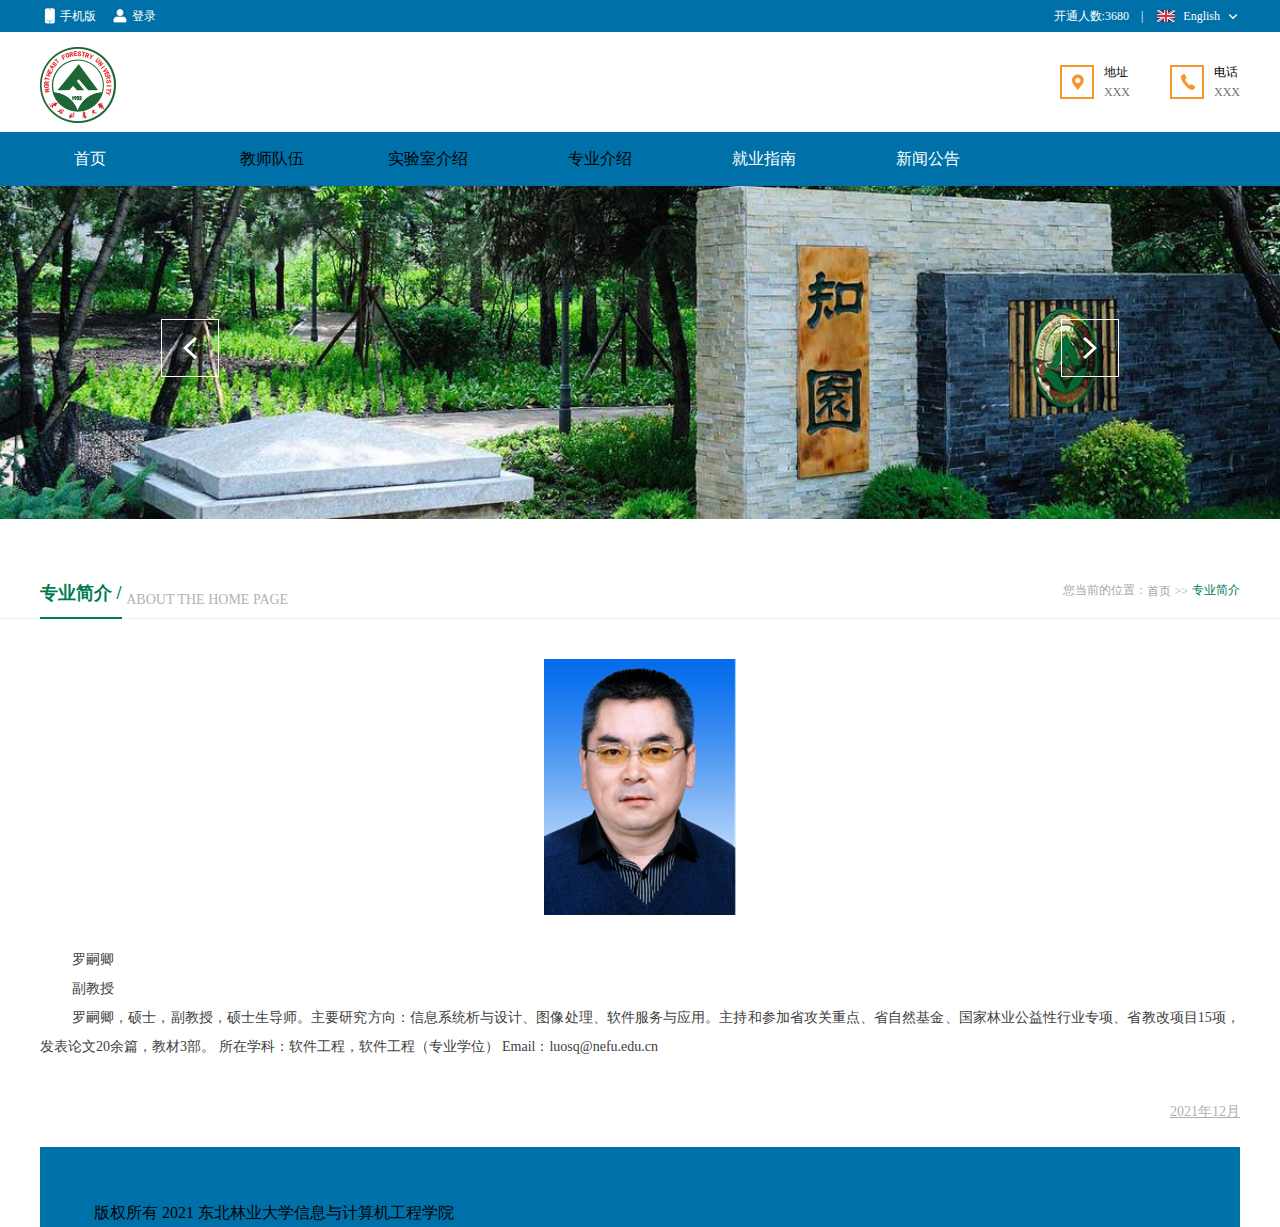
<file: web/t1.html>
<!DOCTYPE html>

<html>
<head>
<meta charset="UTF-8">
<title>教师简介</title>
  <link rel="stylesheet" type="text/css" href="css/public.css"/>
  <link rel="stylesheet" type="text/css" href="css/style.css"/>
  <script type="text/javascript" src="js/jquery1.11.3.min.js"></script>
  <script type="text/javascript" src="js/index.js"></script>
  <link rel="stylesheet" type="text/css" href="css/public1.css" />
  <link rel="stylesheet" type="text/css" href="css/style1.css" />
  <script type="text/javascript" src="js/public.js"></script>
<style type="text/css">
body {
	background: transparent !important;
}
</style>

<script src="js/public.js"></script>
</head>

<body>
<!--top-->
		<div class="box" id="top">
			<div class="w1200 clearfloat">
				<div class="topLeft clearfloat">
					<a href=""><span class="topIcon1"></span>手机版</a>
					<a href="login.jsp"><span class="topIcon2"></span>登录</a>
				</div>
				<div class="topRight clearfloat">
					<div class="topRightLaug"><a href=""><span class="topIcon3"></span>English</a><i></i></div>
					<div class="topRightPeople">开通人数:3680<em>|</em></div>
				</div>
			</div>
		</div>
		<!--/top-->

		<!--logo-->
		<div class="box bgFFF" id="logoBox">
			<div class="w1200 clearfloat">
				<div class="logoLeft">
					<a href=""><img src="img/logo.png"/></a>

				</div>
				<div class="logoRight clearfloat">
					<div class="logoRightWrap">
						<span class="logoIcon1"></span>
						<div class="logoRightInner">
							<h3>电话</h3>
							<p>XXX</p>
						</div>
					</div>
					<div class="logoRightWrap">
						<span class="logoIcon2"></span>
						<div class="logoRightInner">
							<h3>地址</h3>
							<p>XXX</p>
						</div>
					</div>
				</div>
			</div>
		</div>
		<!--/logo-->

		<!--nav顶部-->
		<div class="nav_box" style="background-color: #0071a8">
			<div class="nav">
				<ul class="clearfloat">
					<li class="active"><a href="index.html">首页</a></li>
					<li class="nav_more"> 教师队伍
						<div class="nav_down">
							<p><a href="teach.html">教授</a></p>
							<p><a href="teach.html">副教授</a></p>
							<p><a href="teach.html">讲师</a></p>
						</div>
					</li>
					<li class="nav_more"> 实验室介绍
						<div class="nav_down">
							<p><a href="tjiqi.html">机器人实验室</a></p>
							<p><a href="tai.html">人工智能与过程控制实验室</a></p>
							<p><a href="t925.html">923 创新实验室</a></p>
						</div>
					</li>


					<li class="nav_more"> 专业介绍
						<div class="nav_down">
							<p><a href="zhuanye1.html">专业简介</a></p>
							<p><a href="zhuanye2.html">方向简介</a></p>
						</div>
					</li>
					<li class="nav_more"><a href="work.html">就业指南</a></li>
					<li class="nav_more"><a href="ArticleServlet?type=query1">新闻公告</a></li>
				</ul>
			</div>
		</div>
		<!--/nav-->

		<!--banner轮播-->
		<div class="box" id="bannerBox">
			<div class="banner sliderBox1">
				<div class="bd">
					<ul>
						<li><a href=""><img src="img/ba.png"/></a></li>
						<li><a href=""><img src="img/banner1.jpg"/></a></li>
						<li><a href=""><img src="img/banner2.jpg"/></a></li>
						<li><a href=""><img src="img/banner3.gif"/></a></li>
					</ul>
				</div>
				<a class="btn prev" href="javascript:"></a>
				<a class="btn next" href="javascript:"></a>
			</div>
		</div>
		<!--/banner-->



<!--banner-->

<div class="coll_top">
  <div class="current clearfloat">
    <div class="curr_name"> <span>专业简介  / </span><em> ABOUT THE HOME PAGE</em> </div>
    <div class="locat"> <span>您当前的位置：</span><a href="">首页 &gt;&gt;</a><em>专业简介</em> </div>
  </div>
</div>
<div class="about_box">
  <div class="about_pic"> <img src="img/luo.png"/> </div>
  <div class="about_text">
    <h1>罗嗣卿</h1>
    <h3>副教授</h3>
    <p>罗嗣卿，硕士，副教授，硕士生导师。主要研究方向：信息系统析与设计、图像处理、软件服务与应用。主持和参加省攻关重点、省自然基金、国家林业公益性行业专项、省教改项目15项，发表论文20余篇，教材3部。

        所在学科：软件工程，软件工程（专业学位）

        Email：luosq@nefu.edu.cn</p>


   </div>
  <div class="about_time"> <span>2021年12月</span> </div>

 <!--footer-->
    <div class="box" id="footer">
        <div class="w1200 clearfloat">
            <div class="footerLeft">
                版权所有 2021 东北林业大学信息与计算机工程学院
            </div>

        </div>
    </div>

	<style>
.copyrights{text-indent:-9999px;height:0;line-height:0;font-size:0;overflow:hidden;}
</style>
<div class="copyrights" id="links20210126">

	<a href="https://icec.nefu.edu.cn/index.htm" title="东北林业大学">东北林业大学</a>
</div>
</body>
	<script type="text/javascript" src="js/jquery.SuperSlide.2.1.1.js"></script>
	<script type="text/javascript">
		//banner
		jQuery(".sliderBox1").slide({mainCell:".bd ul",autoPlay:true,effect:"leftLoop"});
		//热点主页
		jQuery(".sliderBox2").slide({mainCell:".bd ul",effect:"leftLoop",vis: 4,scroll:1});



	</script>
</html>
</file>
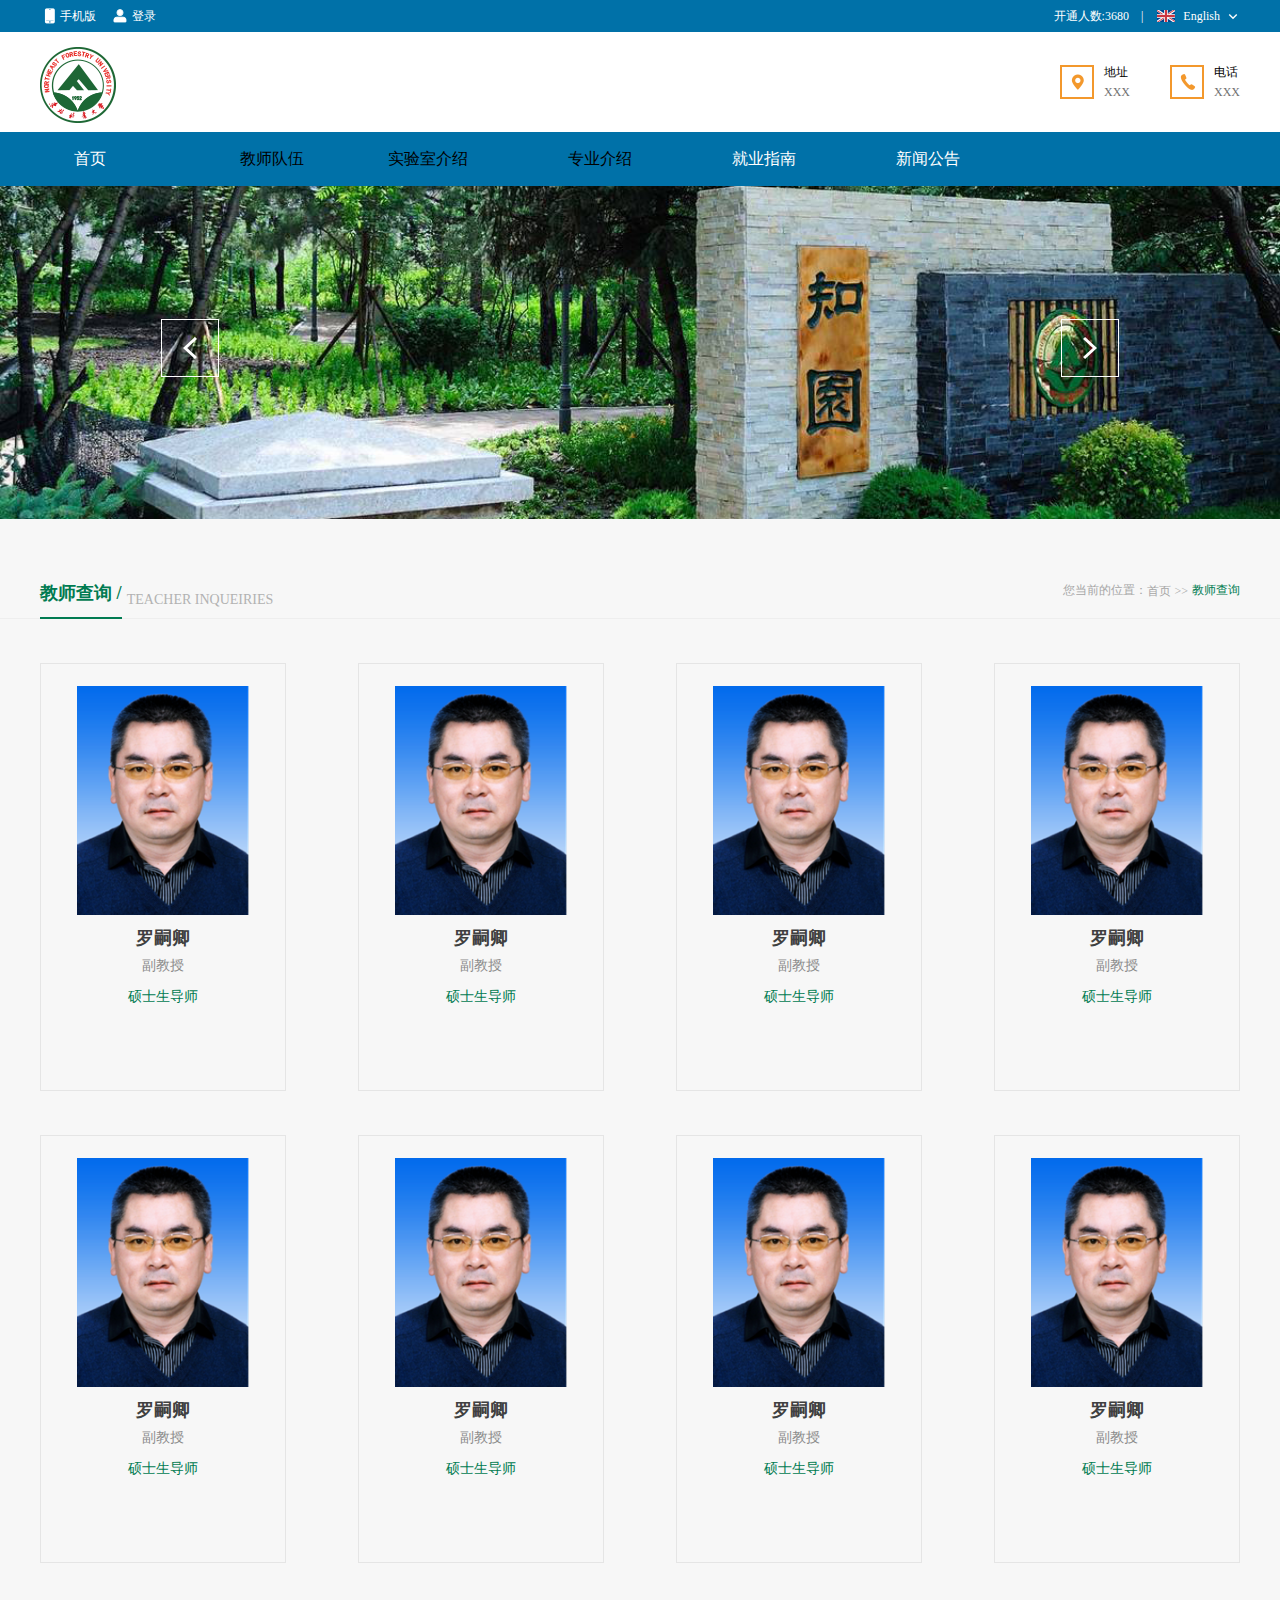
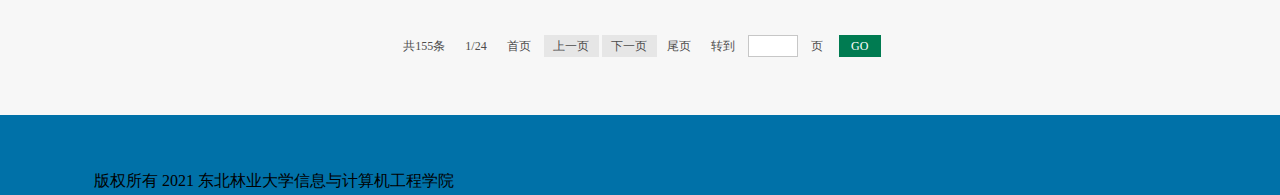
<file: web/teach.html>
<!DOCTYPE html>

<html>
<head>
<meta charset="UTF-8">
<title>教师查询</title>
	<link rel="stylesheet" type="text/css" href="css/public.css"/>
	<link rel="stylesheet" type="text/css" href="css/style.css"/>
	<script type="text/javascript" src="js/jquery1.11.3.min.js"></script>
	<script type="text/javascript" src="js/index.js"></script>
	<link rel="stylesheet" type="text/css" href="css/public1.css" />
	<link rel="stylesheet" type="text/css" href="css/style1.css" />
	<script type="text/javascript" src="js/public.js"></script>


</head>

<body>
<!--top-->
		<div class="box" id="top">
			<div class="w1200 clearfloat">
				<div class="topLeft clearfloat">
					<a href=""><span class="topIcon1"></span>手机版</a>
					<a href="login.jsp"><span class="topIcon2"></span>登录</a>
				</div>
				<div class="topRight clearfloat">
					<div class="topRightLaug"><a href=""><span class="topIcon3"></span>English</a><i></i></div>
					<div class="topRightPeople">开通人数:3680<em>|</em></div>
				</div>
			</div>
		</div>
		<!--/top-->

		<!--logo-->
		<div class="box bgFFF" id="logoBox">
			<div class="w1200 clearfloat">
				<div class="logoLeft">
					<a href=""><img src="img/logo.png"/></a>

				</div>
				<div class="logoRight clearfloat">
					<div class="logoRightWrap">
						<span class="logoIcon1"></span>
						<div class="logoRightInner">
							<h3>电话</h3>
							<p>XXX</p>
						</div>
					</div>
					<div class="logoRightWrap">
						<span class="logoIcon2"></span>
						<div class="logoRightInner">
							<h3>地址</h3>
							<p>XXX</p>
						</div>
					</div>
				</div>
			</div>
		</div>
		<!--/logo-->

		<!--nav顶部-->
		<div class="nav_box" style="background-color: #0071a8">
			<div class="nav">
				<ul class="clearfloat">
					<li class="active"><a href="index.html">首页</a></li>
					<li class="nav_more"> 教师队伍
						<div class="nav_down">
							<p><a href="teach.html">教授</a></p>
							<p><a href="teach.html">副教授</a></p>
							<p><a href="teach.html">讲师</a></p>
						</div>
					</li>
					<li class="nav_more"> 实验室介绍
						<div class="nav_down">
							<p><a href="tjiqi.html">机器人实验室</a></p>
							<p><a href="tai.html">人工智能与过程控制实验室</a></p>
							<p><a href="t925.html">923 创新实验室</a></p>
						</div>
					</li>


					<li class="nav_more"> 专业介绍
						<div class="nav_down">
							<p><a href="zhuanye1.html">专业简介</a></p>
							<p><a href="zhuanye2.html">方向简介</a></p>
						</div>
					</li>
					<li class="nav_more"><a href="work.html">就业指南</a></li>
					<li class="nav_more"><a href="ArticleServlet?type=query1">新闻公告</a></li>
				</ul>
			</div>
		</div>
		<!--/nav-->

<!--banner轮播-->
<div class="box" id="bannerBox">
	<div class="banner sliderBox1">
		<div class="bd">
			<ul>
				<li><a href=""><img src="img/ba.png"/></a></li>
				<li><a href=""><img src="img/banner1.jpg"/></a></li>
				<li><a href=""><img src="img/banner2.jpg"/></a></li>
				<li><a href=""><img src="img/banner3.gif"/></a></li>
			</ul>
		</div>
		<a class="btn prev" href="javascript:"></a>
		<a class="btn next" href="javascript:"></a>
	</div>
</div>
<!--/banner-->


<!--banner-->

<div class="coll_top">
  <div class="current clearfloat">
<div class="curr_name"> <span>教师查询  / </span><em> TEACHER INQUEIRIES</em> </div>
<div class="locat"> <span>您当前的位置：</span><a href="">首页 &gt;&gt;</a><em>教师查询</em> </div>
</div>
</div>

<div class="acade_list">
  <ul class="clearfloat">
<li>
      <div class="aca_pic"> <a href="t1.html"><img src="img/luo.png"/></a> </div>
       
      <div class="aca_name"> 罗嗣卿 </div>
      <div class="aca_job"> 副教授 </div>
      <div class="aca_work"> 硕士生导师 </div>
    </li>
      <li>
          <div class="aca_pic"> <a href="t1.html"><img src="img/luo.png"/></a> </div>
           
          <div class="aca_name"> 罗嗣卿 </div>
          <div class="aca_job"> 副教授 </div>
          <div class="aca_work"> 硕士生导师 </div>
      </li>
      <li>
          <div class="aca_pic"> <a href="t1.html"><img src="img/luo.png"/></a> </div>
           
          <div class="aca_name"> 罗嗣卿 </div>
          <div class="aca_job"> 副教授 </div>
          <div class="aca_work"> 硕士生导师 </div>
      </li>
      <li>
          <div class="aca_pic"> <a href="t1.html"><img src="img/luo.png"/></a> </div>
           
          <div class="aca_name"> 罗嗣卿 </div>
          <div class="aca_job"> 副教授 </div>
          <div class="aca_work"> 硕士生导师 </div>
      </li>
      <li>
          <div class="aca_pic"> <a href="t1.html"><img src="img/luo.png"/></a> </div>
           
          <div class="aca_name"> 罗嗣卿 </div>
          <div class="aca_job"> 副教授 </div>
          <div class="aca_work"> 硕士生导师 </div>
      </li>
      <li>
          <div class="aca_pic"> <a href="t1.html"><img src="img/luo.png"/></a> </div>
           
          <div class="aca_name"> 罗嗣卿 </div>
          <div class="aca_job"> 副教授 </div>
          <div class="aca_work"> 硕士生导师 </div>
      </li>
      <li>
          <div class="aca_pic"> <a href="t1.html"><img src="img/luo.png"/></a> </div>
           
          <div class="aca_name"> 罗嗣卿 </div>
          <div class="aca_job"> 副教授 </div>
          <div class="aca_work"> 硕士生导师 </div>
      </li>
      <li>
          <div class="aca_pic"> <a href="t1.html"><img src="img/luo.png"/></a> </div>
           
          <div class="aca_name"> 罗嗣卿 </div>
          <div class="aca_job"> 副教授 </div>
          <div class="aca_work"> 硕士生导师 </div>
      </li>

</ul>
</div>
<div class="page"> <span>共155条</span><span >1/24</span><a href="" class="home_page">首页</a><a href="" class="page_btn">上一页</a><a href="" class="page_btn">下一页</a><a href="" class="home_page">尾页</a><span>转到 </span>
  <input type="text" />
  <span>页</span><em>GO</em> </div>
<div class="box" id="footer">
    <div class="w1200 clearfloat">
        <div class="footerLeft">
            版权所有 2021 东北林业大学信息与计算机工程学院
        </div>

    </div>
</div>
</body>
<script type="text/javascript" src="js/jquery.SuperSlide.2.1.1.js"></script>
<script type="text/javascript">
	//banner
	jQuery(".sliderBox1").slide({mainCell:".bd ul",autoPlay:true,effect:"leftLoop"});
	//热点主页
	jQuery(".sliderBox2").slide({mainCell:".bd ul",effect:"leftLoop",vis: 4,scroll:1});



</script>
</html>
</file>
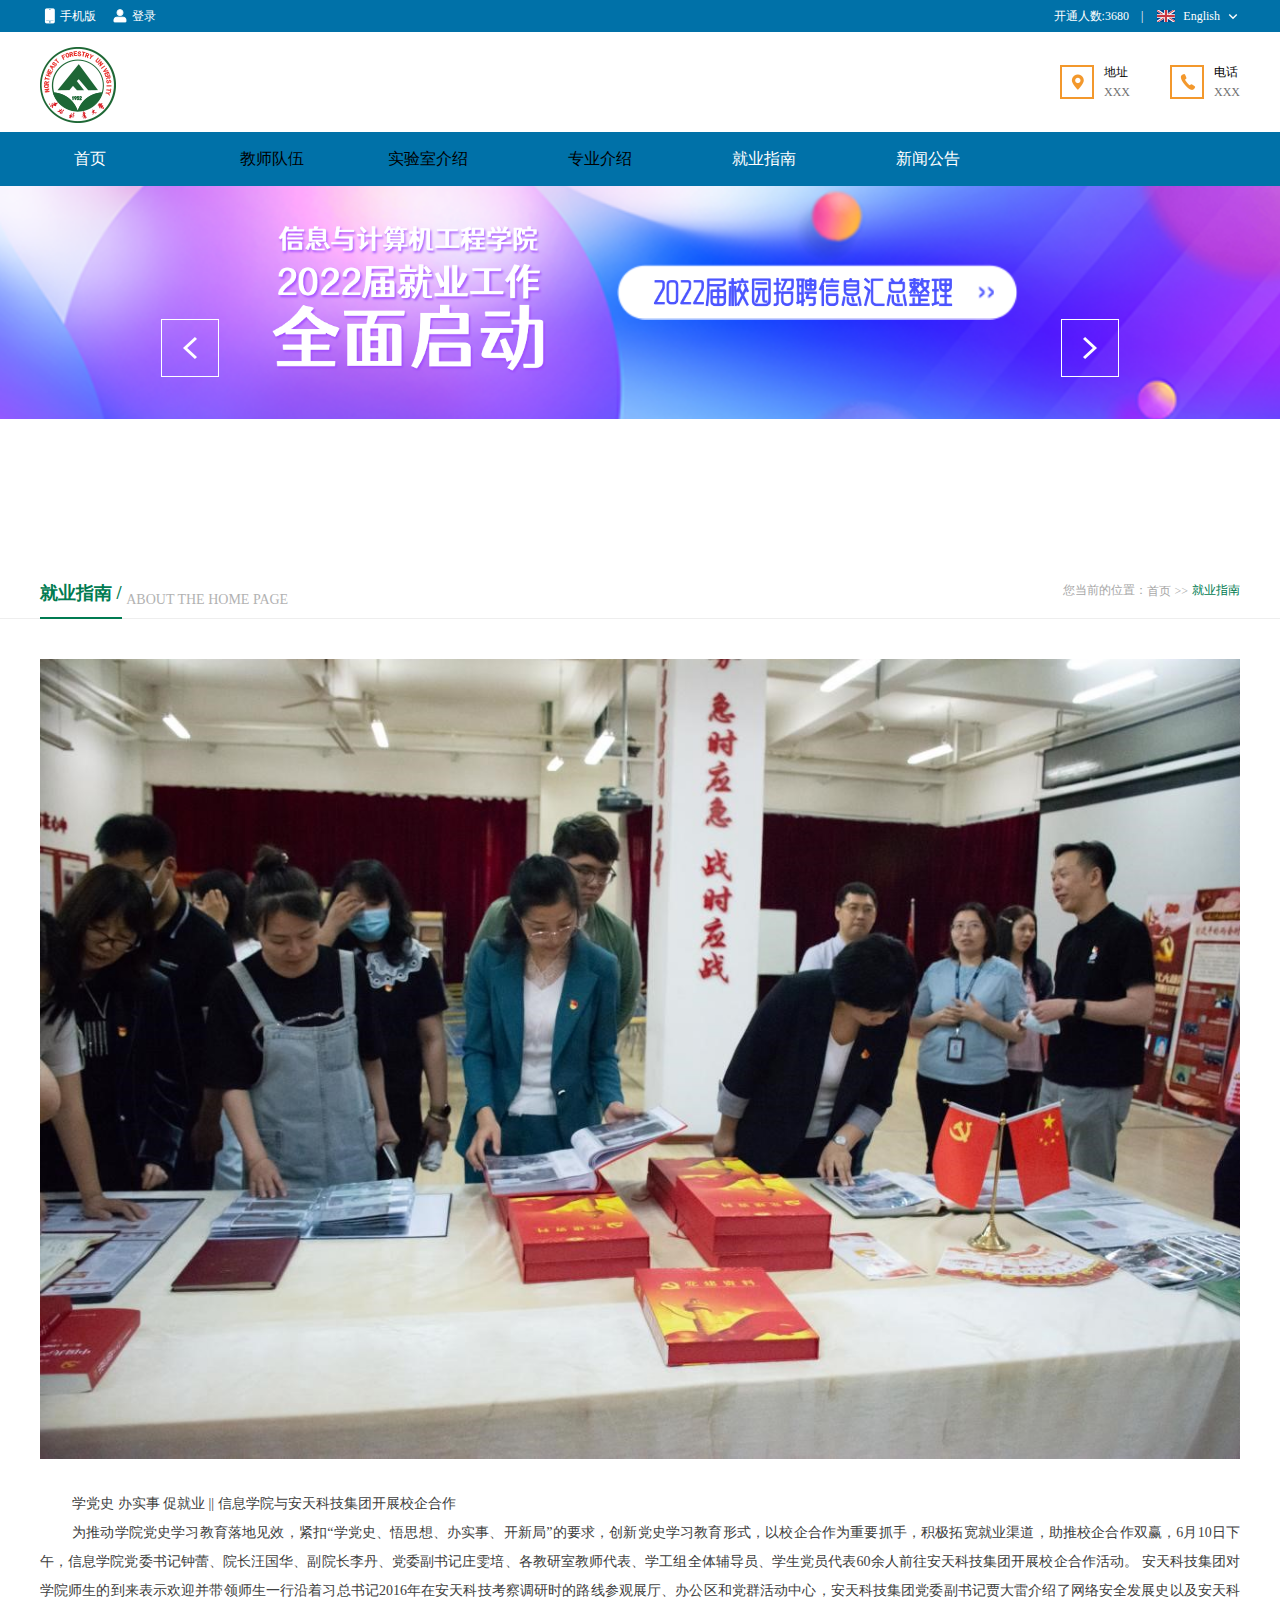
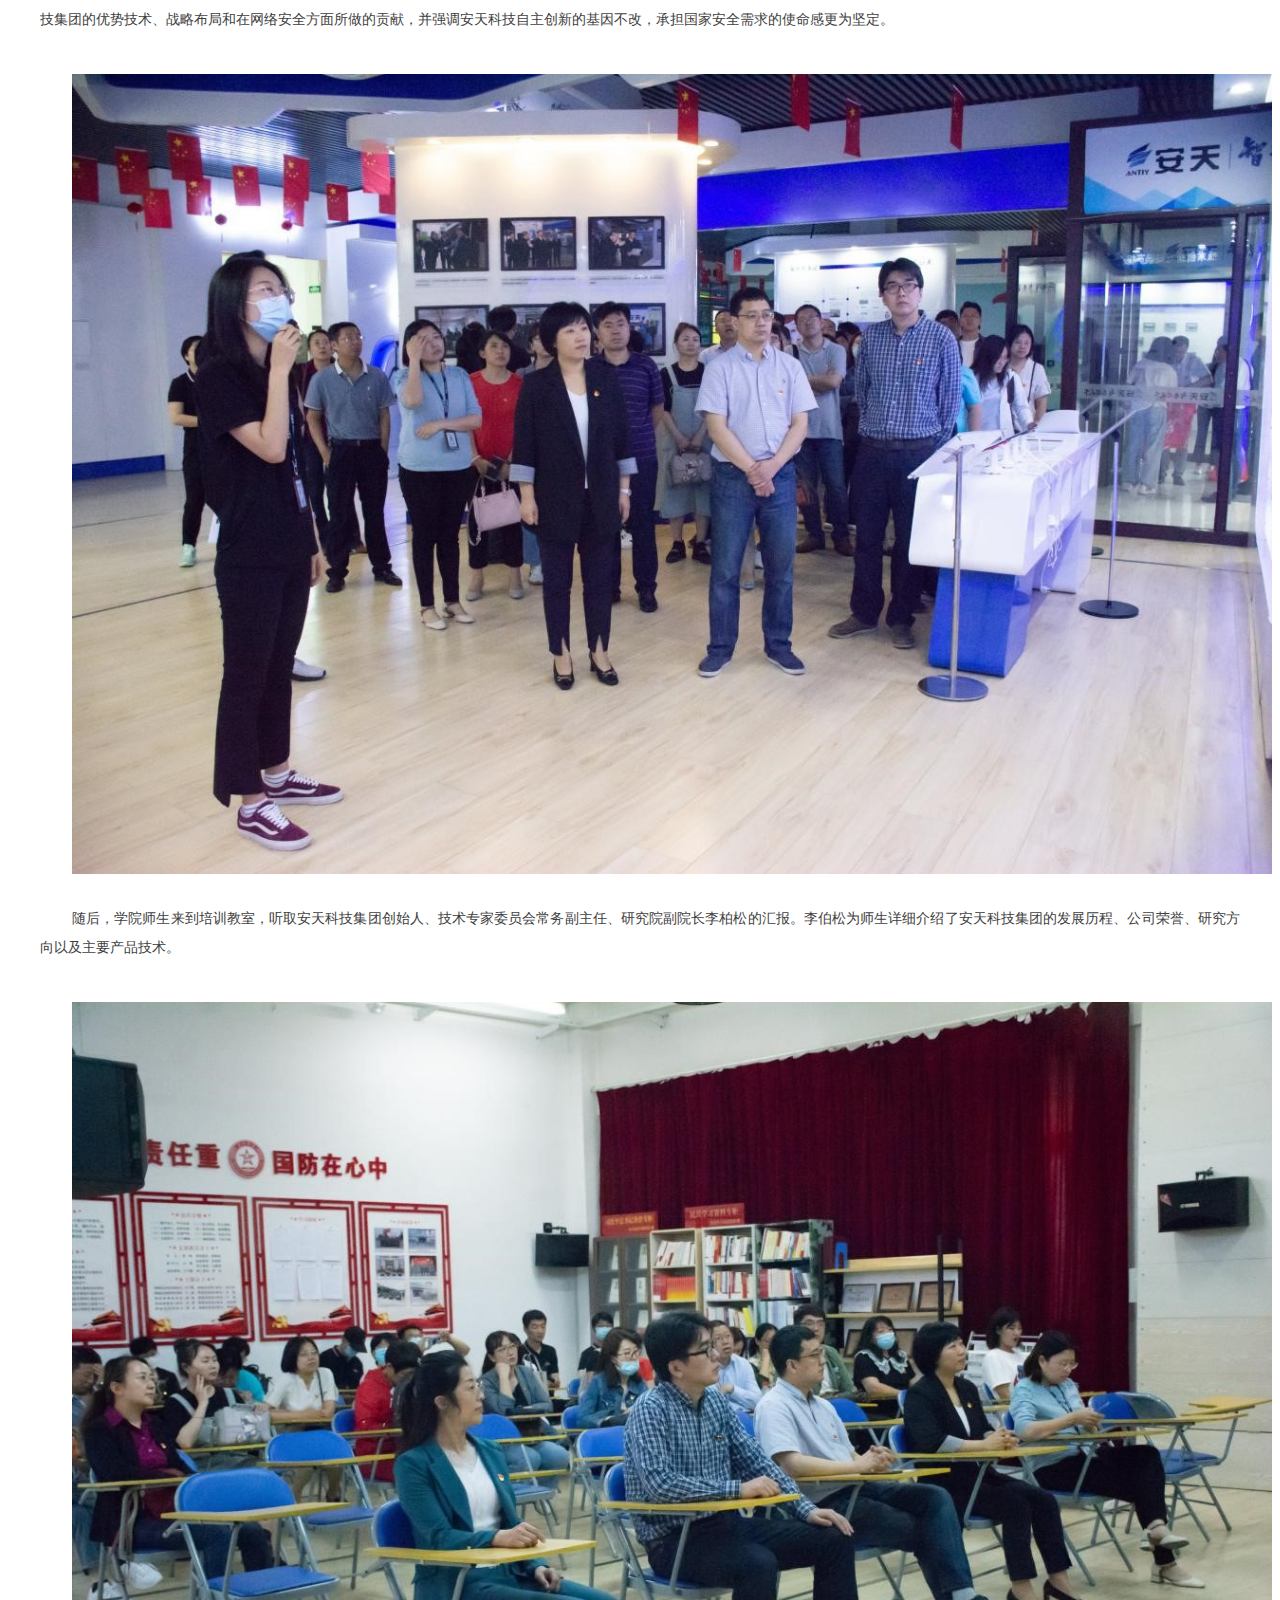
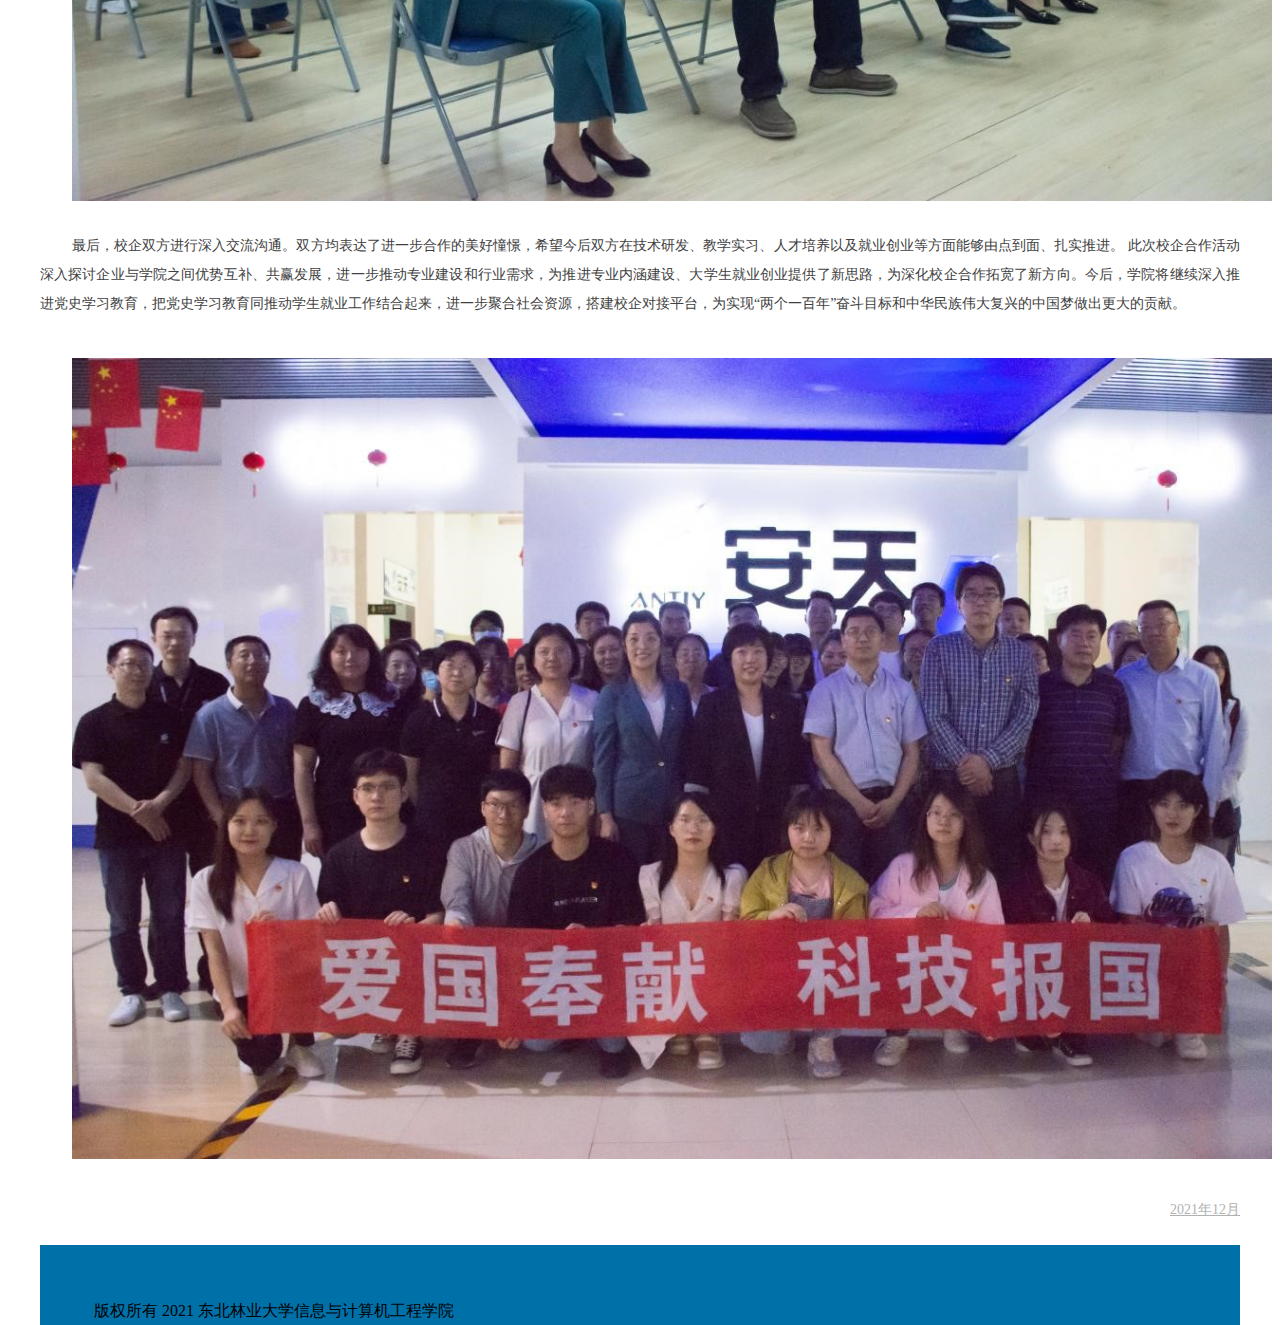
<file: web/work.html>
<!DOCTYPE html>

<html>
<head>
<meta charset="UTF-8">
<title>就业指南</title>
  <link rel="stylesheet" type="text/css" href="css/public.css"/>
  <link rel="stylesheet" type="text/css" href="css/style.css"/>
  <script type="text/javascript" src="js/jquery1.11.3.min.js"></script>
  <script type="text/javascript" src="js/index.js"></script>
  <link rel="stylesheet" type="text/css" href="css/public1.css" />
  <link rel="stylesheet" type="text/css" href="css/style1.css" />
  <script type="text/javascript" src="js/public.js"></script>
<style type="text/css">
body {
	background: transparent !important;
}
</style>

</head>

<body>
<!--top-->
		<div class="box" id="top">
			<div class="w1200 clearfloat">
				<div class="topLeft clearfloat">
					<a href=""><span class="topIcon1"></span>手机版</a>
					<a href="login.jsp"><span class="topIcon2"></span>登录</a>
				</div>
				<div class="topRight clearfloat">
					<div class="topRightLaug"><a href=""><span class="topIcon3"></span>English</a><i></i></div>
					<div class="topRightPeople">开通人数:3680<em>|</em></div>
				</div>
			</div>
		</div>
		<!--/top-->

		<!--logo-->
		<div class="box bgFFF" id="logoBox">
			<div class="w1200 clearfloat">
				<div class="logoLeft">
					<a href=""><img src="img/logo.png"/></a>

				</div>
				<div class="logoRight clearfloat">
					<div class="logoRightWrap">
						<span class="logoIcon1"></span>
						<div class="logoRightInner">
							<h3>电话</h3>
							<p>XXX</p>
						</div>
					</div>
					<div class="logoRightWrap">
						<span class="logoIcon2"></span>
						<div class="logoRightInner">
							<h3>地址</h3>
							<p>XXX</p>
						</div>
					</div>
				</div>
			</div>
		</div>
		<!--/logo-->

		<!--nav顶部-->
		<div class="nav_box" style="background-color: #0071a8">
			<div class="nav">
				<ul class="clearfloat">
					<li class="active"><a href="index.html">首页</a></li>
					<li class="nav_more"> 教师队伍
						<div class="nav_down">
							<p><a href="teach.html">教授</a></p>
							<p><a href="teach.html">副教授</a></p>
							<p><a href="teach.html">讲师</a></p>
						</div>
					</li>
					<li class="nav_more"> 实验室介绍
						<div class="nav_down">
							<p><a href="tjiqi.html">机器人实验室</a></p>
							<p><a href="tai.html">人工智能与过程控制实验室</a></p>
							<p><a href="t925.html">923 创新实验室</a></p>
						</div>
					</li>


					<li class="nav_more"> 专业介绍
						<div class="nav_down">
							<p><a href="zhuanye1.html">专业简介</a></p>
							<p><a href="zhuanye2.html">方向简介</a></p>
						</div>
					</li>
					<li class="nav_more"><a href="work.html">就业指南</a></li>
					<li class="nav_more"><a href="ArticleServlet?type=query1">新闻公告</a></li>
				</ul>
			</div>
		</div>
		<!--/nav-->

		<!--banner轮播-->
		<div class="box" id="bannerBox">
			<div class="banner sliderBox1">
				<div class="bd">
					<ul>
						<li><a href=""><img src="img/b4.png"/></a></li>
						<li><a href=""><img src="img/banner1.jpg"/></a></li>
						<li><a href=""><img src="img/banner2.jpg"/></a></li>
						<li><a href=""><img src="img/banner3.gif"/></a></li>
					</ul>
				</div>
				<a class="btn prev" href="javascript:"></a>
				<a class="btn next" href="javascript:"></a>
			</div>
		</div>
		<!--/banner-->


<!--banner-->

<div class="coll_top">
  <div class="current clearfloat">
    <div class="curr_name"> <span>就业指南  / </span><em> ABOUT THE HOME PAGE</em> </div>
    <div class="locat"> <span>您当前的位置：</span><a href="">首页 &gt;&gt;</a><em>就业指南</em> </div>
  </div>
</div>
<div class="about_box">
  <div class="about_pic"> <img src="img/x1.jpg"/> </div>
  <div class="about_text">
    <h1>学党史 办实事 促就业 || 信息学院与安天科技集团开展校企合作</h1>

    <p>为推动学院党史学习教育落地见效，紧扣“学党史、悟思想、办实事、开新局”的要求，创新党史学习教育形式，以校企合作为重要抓手，积极拓宽就业渠道，助推校企合作双赢，6月10日下午，信息学院党委书记钟蕾、院长汪国华、副院长李丹、党委副书记庄雯培、各教研室教师代表、学工组全体辅导员、学生党员代表60余人前往安天科技集团开展校企合作活动。

      安天科技集团对学院师生的到来表示欢迎并带领师生一行沿着习总书记2016年在安天科技考察调研时的路线参观展厅、办公区和党群活动中心，安天科技集团党委副书记贾大雷介绍了网络安全发展史以及安天科技集团的优势技术、战略布局和在网络安全方面所做的贡献，并强调安天科技自主创新的基因不改，承担国家安全需求的使命感更为坚定。</p>
    <div class="about_pic"> <img src="img/x2.jpg"/> </div>
    <p>

    随后，学院师生来到培训教室，听取安天科技集团创始人、技术专家委员会常务副主任、研究院副院长李柏松的汇报。李伯松为师生详细介绍了安天科技集团的发展历程、公司荣誉、研究方向以及主要产品技术。
  </p>
    <div class="about_pic"> <img src="img/x3.jpg"/> </div>
<p>
  最后，校企双方进行深入交流沟通。双方均表达了进一步合作的美好憧憬，希望今后双方在技术研发、教学实习、人才培养以及就业创业等方面能够由点到面、扎实推进。

  此次校企合作活动深入探讨企业与学院之间优势互补、共赢发展，进一步推动专业建设和行业需求，为推进专业内涵建设、大学生就业创业提供了新思路，为深化校企合作拓宽了新方向。今后，学院将继续深入推进党史学习教育，把党史学习教育同推动学生就业工作结合起来，进一步聚合社会资源，搭建校企对接平台，为实现“两个一百年”奋斗目标和中华民族伟大复兴的中国梦做出更大的贡献。
</p>
    <div class="about_pic"> <img src="img/x4.jpg"/> </div>
  </div>
  <div class="about_time"> <span>2021年12月</span> </div>

 <!--footer-->
  <div class="box" id="footer">
    <div class="w1200 clearfloat">
      <div class="footerLeft">
        版权所有 2021 东北林业大学信息与计算机工程学院
      </div>

    </div>
  </div>
		<!--/footer-->

	<style>
.copyrights{text-indent:-9999px;height:0;line-height:0;font-size:0;overflow:hidden;}
</style>
<div class="copyrights" id="links20210126">

	<a href="https://icec.nefu.edu.cn/index.htm" title="东北林业大学">东北林业大学</a>
</div>
</body>
	<script type="text/javascript" src="js/jquery.SuperSlide.2.1.1.js"></script>
	<script type="text/javascript">
		//banner
		jQuery(".sliderBox1").slide({mainCell:".bd ul",autoPlay:true,effect:"leftLoop"});
		//热点主页
		jQuery(".sliderBox2").slide({mainCell:".bd ul",effect:"leftLoop",vis: 4,scroll:1});



	</script>
</html>
</file>
<file: web/css/style.css>
/*************
    ************/
.clearfloat{*zoom:1;}
.clearfloat:before,.clearfloat:after{content:""; display:table; line-height:0;visibility:hidden;}
.clearfloat:after{ clear:both;}
body {background: #f7f7f7;}
.box {width: 100%; min-width: 1200px; height: auto;}
.w1200 {width: 1200px; height: auto; margin: 0 auto;}
.bgFFF {background: #fff;}
.bgF9 {background: #f9f9f9;}
i {font-style: normal;}
/*select::-ms-expand { display: none; }*/

/*top*/
#top {height: 32px; line-height: 32px; font-size: 12px; background: #0071a8;}
#top a {color: #fff;}
.topLeft {float: left;}
.topLeft a {float: left; margin-right: 16px; line-height: 32px;}
.topLeft a:hover {text-decoration: underline;}
.topLeft a span {display: inline-block; width: 20px; height: 20px; background-image: url(../images/icon.png); background-repeat: no-repeat; vertical-align: middle; *display: inline; float: none; *zoom: 1;}
.topLeft a .topIcon1 {background-position: -6px -6px;} 
.topLeft a .topIcon2 {background-position: -38px -6px;} 
.topRight {float: right; color: #fff;}
.topRightPeople {float: right;}
.topRightPeople em {margin: 0 12px;}
.topRightLaug {float: right;}
.topRightLaug i {display: inline-block; width: 12px; height: 20px; margin-left: 8px; vertical-align: middle; background-image: url(../images/icon.png); background-repeat: no-repeat; background-position: -41px -36px; *display: inline; float: none; *zoom: 1;}
.topRight a {display: inline-block; *display: inline; float: none; *zoom: 1;}
.topRight a:hover {text-decoration: underline;}
.topRight a span {display: inline-block; width: 20px; height: 20px; margin-right: 8px; vertical-align: middle; *display: inline; float: none; *zoom: 1;}
.topRight a span.topIcon3 {background-image: url(../images/icon.png); background-repeat: no-repeat; background-position: -66px -6px;}
/*logo*/
#logoBox {height: 100px; }
#logoBox .logoLeft {float: left; line-height: 0;}
#logoBox .logoLeft a img {margin-top: 15px;}
#logoBox .logoLeft span {font-size: 24px; line-height: 100px;}
#logoBox .logoRight {float: right; margin-top: 30px;}
#logoBox .logoRight .logoRightWrap {float: right; margin-left: 40px;}
#logoBox .logoRight .logoRightWrap span {float: left; width: 30px; height: 30px; margin-top: 3px; margin-right: 10px; border: 2px solid #f3982c; background-image: url(../images/icon.png); background-repeat: no-repeat;}
#logoBox .logoRight .logoRightWrap span.logoIcon1 {background-position: -0 -30px;}
#logoBox .logoRight .logoRightWrap span.logoIcon2 {background-position: -90px 0;}
#logoBox .logoRight .logoRightWrap .logoRightInner {float: left; font-size: 12px;}
#logoBox .logoRight .logoRightWrap .logoRightInner h3 {line-height: 20px;}
#logoBox .logoRight .logoRightWrap .logoRightInner p {line-height: 20px; color: #717171;}
/*nav*/
#nav {height: 50px; background: #0071A8;}
#nav .navWrap {float: left;}
#nav .navWrap ul li {float: left; width: 136px; height: 50px; margin-right: 1px; font-size: 16px; text-align: center; line-height: 50px;}
#nav .navWrap ul li a {display: block; width: 100%; height: 48px; margin-top: 1px; line-height: 48px; color: #fff;}
#nav .navWrap ul li a:hover {background: #f3982c;}
#nav .navWrap ul li.active a {background: #f3982c;}
#nav .navSearch {float: right; height: 32px; margin-top: 8px; line-height: 32px; border: 1px solid #fff;}
#nav .navSearch input {vertical-align: top;}
#nav .navSearch input.txt {width: 180px; height: 32px; padding-left: 10px; line-height: 32px; color: #fff; background: none;}
#nav .navSearch input.sub {width: 30px; height: 32px; background: url(../images/icon_search.png) no-repeat center; cursor: pointer; -moz-transition: all 0.3s ease-in;-webkit-transition: all 0.3s ease-in;-o-transition: all 0.3s ease-in;transition: all 0.3s ease-in;}
#nav .navSearch input.sub:hover {background: url(../images/icon_search_a.png) no-repeat center;}

/*footer*/
#footer {height: 80px; background-color: #0071A8}
#footer .footerLeft {float: left; margin: 54px 0 0 54px;}
#footer .footerLeft p { line-height: 32px; color: #fff;}
#footer .footerRight {float: right; margin: 66px 120px 0 0;}

/*banner*/
#bannerBox img {width: 100%;}
.banner {width: 100%; height: auto; position: relative;}
.bd {width: 100%; height: auto; position: relative;}
.banner .bd ul {width: 100%; height: auto;}
.banner .bd ul li {float: left; width: 100%; height: auto;}
.banner .bd ul li a {display: block; position: relative;}
.banner .bd ul li a img {width: 100%; height: auto;}
.banner a.btn {display: block; position: absolute; border: 1px solid #fff;}
.sliderBox1 a.btn {width: 56px; height: 56px; top: 40%; z-index: 22;}
.sliderBox1 a.btn.prev {left: 12.555%; background: url(../images/icon_prev_banner.png) no-repeat center;}
.sliderBox1 a.btn.prev:hover {background-color: rgba(0,0,0,.55); border-color: rgba(0,0,0,.55);}
.sliderBox1 a.btn.next {right: 12.555%; background: url(../images/icon_next_banner.png) no-repeat center;}
.sliderBox1 a.btn.next:hover {background-color: rgba(0,0,0,.55); border-color: rgba(0,0,0,.55);}

/*main*/
#home {height: 476px; /*position: relative;*/}

.homeXh {width: 430px; height: 475px; position: absolute; background: url(../images/xiaohui.png) no-repeat -20px 0; z-index: 24; bottom: 20px; left: -3%;} 

.homeBox {width: 94.22%; min-width: 1200px; height: 100%; margin: 0 auto; background: #fff; position: relative;}

.searchBox {width: 100%; height: 90px; background: url(../images/baner_bgbgbg.png) repeat-x center; position: absolute; left: 0; top: -170px; z-index: 55;}

.searchWrap {float: left; width: 270px; height: 45px;margin-top: 21px; margin-right: 37px; border: 1px solid #fff;}
.searchWrapSure {margin-right: 0; text-align: center; line-height: 45px; border: 1px solid #f49e38;}
.searchWrapSure a {display: block; color: #fff; background: #f49e38;}
.searchWrapSure a:hover {background: #e1871d;}

.searchBox select {float: left; width: 250px; height: 45px; padding: 10px 0; padding-left: 20px; margin-top: 21px; margin-right: 37px; line-height: 45px; font-size: 14px; border: 1px solid #fff; color: #fff; background: none;}
.searchBox select option {height: 40px; line-height: 40px; padding-top: 10px; padding-bottom: 10px; font-size: 14px; color: #A6A6A6; border-bottom: 1px solid #EEEEEE; /*background: #fff;*/}



.homeWrap {width: 100%; height: 556px; background: #fff; position: absolute; top: -80px; left: 0; z-index: 23;}
.homeHead {width: 808px; height: 50px; margin: 40px auto 0; text-align: center; position: relative;}
.homeHead:after {width: 100%; height: 1px; background: #0071a8; position: absolute; left: 0; top: 50%; content: "";}
.homeHead ul {display: inline-block; padding: 0 10px; font-size: 0; background: #fff; position: relative; z-index: 22; *display: inline; float: none; *zoom: 1;}
.homeHead ul li {display: inline-block; width: 180px; height: 50px; line-height: 50px; font-size: 18px; *display: inline; float: none; *zoom: 1;}
.homeHead ul li a {display: block; width: 100%; height: 100%; color: #0071a8; border-radius: 4px;}
.homeHead ul li.on {font-weight: bold;}
.homeHead ul li.on a {color: #fff; background: #0071a8;}
.homeTab {width: 100%; height: 360px; margin-top: 60px; position: relative;}
.homeTabCont {display: none; width: 100%; height: auto; position: absolute;}

.homeTabCont1 {height: 360px; background: #fafafa;}
.homeHotL {float: left; width: 574px; margin: 20px 0 0 18px; position: relative; /*overflow: hidden;*/}
.homeHotLInner {display: none; position: absolute; width: 100%;}
.homeHotLInner a {float: right; width: 120px; height: 30px; margin-top: 16px; margin-right: 10px; line-height: 30px; text-align: center; color: #F49E38; border: 1px solid #F49E38; border-radius: 15px;}
.homeHotLInner a:hover {color: #fff; background: #F49E38;}
.homeHotPic {float: left; width: 240px; height: 320px; overflow: hidden;}
.homeHotPic img {width: 100%;}
.homeHotCont {float: right; width: 320px; height: auto;}
.homeHotCont h2 {margin-bottom: 18px; font-size: 18px; font-weight: bold;}
.homeHotCont h3 {margin-top: 18px; line-height: 26px;}
.homeHotCont p {line-height: 26px;}
.homeHotCont p span {display: inline-block; *display: inline; float: none; *zoom: 1;}
.homeHotCont p span:first-child {width: 142px;}
.homeHotWrit {height: 130px; overflow: hidden;}
.homeHotR {float: right; width: 558px; margin: 20px 24px 0 0; overflow: hidden;}
.homeHotR ul {width: 590px;}
.homeHotR ul li {float: left; width: 122px; height: 150px; margin: 0 15px 12px 0; font-size: 0; text-align: center; line-height: 150px; border: 3px solid #fff; overflow: hidden;}
.homeHotR ul li.active {border-color: #0071a8;}
.homeHotR ul li img {max-width: 100%; max-height: 100%; vertical-align: middle;}

.homeTabCont2 {padding-top: 22px;}
.sliderBox2 {width: 1080px; margin: 0 auto; z-index: 25;}
.sliderBox2 a.btn {width: 44px; height: 44px; border: 1px solid #e4e4e5; position: absolute; top: 50%; margin-top: -22px; z-index: 25 !important;}
.sliderBox2 a.btn.prev {left: -80px; background: url(../images/icon_prev.png) no-repeat center;}
.sliderBox2 a.btn.prev:hover {background: #f49e38 url(../images/icon_prev_a.png) no-repeat center; border: 1px solid #f49e38;} 
.sliderBox2 a.btn.next {right: -80px; background: url(../images/icon_next.png) no-repeat center;}
.sliderBox2 a.btn.next:hover {background: #f49e38 url(../images/icon_next_a.png) no-repeat center; border: 1px solid #f49e38;}
.sliderBox2 .bd {overflow: hidden;}
.sliderBox2 .bd ul li {float: left; width: 230px; height: 308px; margin-right: 50px; background: #fdfdfd; border: 1px solid #f3f3f3;}
.sliderBox2 .bd ul li a {display: block; width: 100%; height: 100%; color: #343434;}
.sliderBox2 .bd ul li a:hover {color: #f49e38;}
.sliderBox2 .bd ul li a:hover img {-webkit-transform: scale(1.1); -ms-transform: scale(1.1); -o-transform: scale(1.1); -moz-transform: scale(1.1); transform: scale(1.1);}
.sliderBox2 .bd ul li a:hover .homeRecomTit h3 {background: url(../images/icon_tuijian_a.png) no-repeat left center;}
.sliderBox2 .bd ul li a:hover .homeRecomTit p {color: #f49e38; background: url(../images/icon_xin_a.png) no-repeat left center;}
.sliderBox2 .bd ul li a:hover .bg {display: block;}
.homeRecomTit {line-height: 46px;}
.homeRecomTit h3 {float: left; margin-left: 18px; padding-left: 28px; background: url(../images/icon_tuijian.png) no-repeat left center;}
.homeRecomTit p {float: right; margin-right: 18px; padding-left: 25px; color: #bebebe; background: url(../images/icon_xin.png) no-repeat left center;}
.homeRecomPic {width: 144px; height: 192px; margin: 12px auto 0; border: 1px solid #cacaca; position: relative;} 
.homeRecomPicW {width: 100%; height: 100%; overflow: hidden; font-size: 0; line-height: 192px; text-align: center;}
.homeRecomPic img {max-width: 100%; max-height: 100%; vertical-align: middle; -moz-transition: all 0.3s ease-in;-webkit-transition: all 0.3s ease-in;-o-transition: all 0.3s ease-in;transition: all 0.3s ease-in;}
.homeRecomPic .bg {display: none; width: 100%; height: 100%; border: 3px solid #f49e38; position: absolute; top: -3px; left: -3px; z-index: 24; -moz-transition: all 0.3s ease-in;-webkit-transition: all 0.3s ease-in;-o-transition: all 0.3s ease-in;transition: all 0.3s ease-in;}
.homeTabCont2 h4 {margin-top: 12px; text-align: center; font-size: 16px; line-height: 30px}

.homeTabCont3 {padding-top: 22px; overflow: hidden;}
.homeTabCont3 ul {width: 1240px;}
.homeTabCont3 ul li {float: left; width: 384px; height: auto; margin: 0 24px 42px 0; background: #f7f7f7;}
.homeTabCont3 ul li a {display: block;}
.homeTabCont3 ul li a:after {display: block; clear: both; content: ""; overflow: hidden;}
.homeTabCont3 ul li a:hover .homeNewTit h3 {color: #f49e38;}
.homeTabCont3 ul li a:hover .homeNewPic img {-webkit-transform: scale(1.1); -ms-transform: scale(1.1); -o-transform: scale(1.1); -moz-transform: scale(1.1); transform: scale(1.1);}
.homeNewPic {float: left; width: 97px; height: 120px; border: 2px solid #0071a8; overflow: hidden; font-size: 0; line-height: 120px; text-align: center;}
.homeNewPic img {max-width: 100%; max-height: 100%; vertical-align: middle; -moz-transition: all 0.3s ease-in;-webkit-transition: all 0.3s ease-in;-o-transition: all 0.3s ease-in;transition: all 0.3s ease-in;}
.homeNewCont {float: right; width: 256px; margin-right: 12px;}
.homeNewCont h4 {line-height: 30px; color: #737373;}
.homeNewCont h4 span:first-child {margin-right: 38px;}
.homeNewTit {margin: 16px 0 6px 0; line-height: 36px;}
.homeNewTit h3 {float: left; font-size: 16px; font-weight: bold; color: #404040;}
.homeNewTit p {float: right; font-size: 12px; color: #f49e38;}

/*科研成果*/
#sci {height: 680px; background: url(../temp/main_bg.jpg) no-repeat center top;}
.sciHead {width: 100%; height: 38px; padding-top: 70px; lighting-color: 38px; text-align: center;}
.sciHead ul li {display: inline-block; width: 170px; height: 38px; margin: 0 70px; line-height: 38px; font-size: 18px; border: 1px solid #0071a8; border-radius: 19px; overflow: hidden; *display: inline; float: none; *zoom: 1;}
.sciHead ul li a {display: block; width: 100%; height: 100%; color: #0071a8; }
.sciHead ul li.on {font-weight: bold; }
.sciHead ul li.on a {color: #fff; background: #0071a8;}
.sciBox {height: 470px; margin-top: 70px; background: #fff; overflow: hidden; position: relative;}
.sciWrap {display: none; width: 100%; height: 100%; position: absolute; overflow: hidden;}
.sciWrap ul {margin-top: 34px;}
.sciWrap ul li {float: left; width: 534px; height: 120px; margin: 0 32px 20px 32px; background: #f7f7f7; overflow: hidden;}
.sciWrap ul li:hover {background: #EEEEEE;}
.sciWrap ul li:hover .sciInner h3 a {color: #F49E38;}
.sciWrap ul li:after {display: block; clear: both; content: ""; overflow: hidden;}
.sciTime {float: left; width: 118px; height: 100%; text-align: right; color: #fff; background: #f49e38;}
.sciTime h3 {padding-right: 24px; margin-top: 30px; font-size: 24px; line-height: 36px;}
.sciTime p {padding-right: 24px; line-height: 30px;}
.sciInner {float: right; width: 384px; margin-right: 18px; height: 100%;}
.sciInner h3 {margin-top: 4px; font-size: 16px; font-weight: bold; line-height: 36px; color: #323232;}
.sciInner h4 {margin-top: 8px; color: #b2b2b2; line-height: 32px; border-top: 1px solid #dedede;}
.sciInner h4 span {display: inline-block; width: 72px; *display: inline; float: none; *zoom: 1;}
.sciInner p {line-height: 20px; font-size: 12px;}

/*资源统计*/
#resour {padding-top: 40px;}
.resourHead {width: 416px; height: 42px; margin: 0 auto; text-align: center; position: relative;}
.resourHead:after {display: block; width: 100%; height: 1px; content: ""; background: #0071A8; position: absolute; top: 50%; left: 0; z-index: 22;}
.resourHead h2 {width: 152px; height: 40px; margin: 0 auto; font-size: 18px; font-weight: bold; line-height: 40px; color: #0071a8; background: #fff; border: 1px solid #0071a8; position: relative; z-index: 23;}
.resourTit {height: 42px; margin-top: 70px; line-height: 42px; text-align: center;}
.resourTit ul li {display: inline-block; border-radius: 23px; overflow: hidden; *display: inline; float: none; *zoom: 1;}
.resourTit ul li a {display: block; padding: 0 36px; height: 100%; color: #0071A8;}
.resourTit ul li.on a {color: #fff; background: #0071A8;}
.resourBox {height: 480px; position: relative; overflow: hidden;}
.resourWrap {display: none; width: 100%; height: 100%; text-align: center; position: absolute;}

/***********内页*************/
/*杰出人才*/
.contTit {height: 104px; background: url(../images/cont_tit_bgbgbg.jpg) repeat-x center;}
.contTitWrap {height: 104px; padding-left: 38px; background: url(../images/title_icon.png) no-repeat left center;}
.contTitWrap h2 {padding-top: 28px; line-height: 26px; font-size: 18px; font-weight: bold; color: #fff;}
.contTitWrap h3 {line-height: 22px; font-size: 16px; color: #a5c1d6;}
.contTitList {margin-top: 55px; margin-bottom: 30px;}
.contTitList li {float: left; width: 375px; height: 54px; margin: 0 0 28px 22px; text-align: center; line-height: 54px; border: 1px solid #bdd8e6; border-radius: 27px;}
.contTitList li a {display: block; width: 100%; height: 100%; color: #808080; border-radius: 27px;}
.contTitList li.on {font-size: 16px; }
.contTitList li.on a {color: #fff; background: #0071A8;}

.content {padding: 70px 0 50px;}
.talentList li {float: left; width: 564px; height: 215px; margin: 0 0 38px 34px; border: 1px solid #eee;}
.talentList li:hover {background: #F7F7F7;}
.talentList li:hover img {-webkit-transform: scale(1.1); -ms-transform: scale(1.1); -o-transform: scale(1.1); -moz-transform: scale(1.1); transform: scale(1.1);}
.talentList li a {display: block;}
.talentList li a:after {display: block; clear: both; content: ""; overflow: hidden;}
.talentPic {float: left; width: 136px; height: 180px; margin: 18px 0 0 18px; overflow: hidden; font-size: 0; line-height: 180px; text-align: center;}
.talentPic img {max-width: 100%; max-height: 100%; vertical-align: middle; -moz-transition: all 0.3s ease-in;-webkit-transition: all 0.3s ease-in;-o-transition: all 0.3s ease-in;transition: all 0.3s ease-in;}
.talentInner {float: right; width: 380px; margin: 18px 18px 0 0;}
.talentInner h2 {margin-bottom: 5px; line-height: 56px; color: #a6a6a6;}
.talentInner h2 span {display: inline-block; width: 78px; font-size: 18px; font-weight: bold; color: #242424; *display: inline; float: none; *zoom: 1;}
.talentInner h3 {line-height: 26px;}
.talentInner p {line-height: 26px; max-height: 82px; overflow: hidden;}

.page {width: 100%; height: 24px; margin:20px 0 0 0; text-align: center; line-height: 24px; font-size: 12px; color: #333333;}
.page em {display: inline-block; height: 100%; margin: 0 3px; padding: 0 8px; vertical-align: top; cursor: pointer; *display: inline; float: none; *zoom: 1;}
.page em:hover {color: #fff; background: #0071A8;}
.page em.active {color: #fff; background: #0071A8;}
.page i {display: inline-block; height: 100%; margin: 0 3px; padding: 0 12px; background: #e6e6e6; cursor: pointer; *display: inline; float: none; *zoom: 1;}
.page i:hover {color: #fff; background: #0071A8;}
.page i.active {color: #fff; background: #0071A8;}
.page p {display: inline-block; height: 100%; margin-left: 8px; margin-right: 8px; zoom: 1; *display:inline; float:none; *display: inline; float: none; *zoom: 1;}	
.page input {font-size: 12px;}
.page input.txt {width: 50px; height: 22px; margin: 0 5px; text-align: center; line-height: 22px; border: 1px solid #c7c7c7;}
.page input.sub {width: 26px; height: 24px; margin-left: 10px; lighting-color: 24px; color: #fff; background: #e9a903;}
.page input.sub:hover {background: #F49E38;}

/*学院列表*/
#unit {padding: 40px 0 0 0; background: url(../temp/unit_bg.jpg) no-repeat center bottom;}
.unitHead {width: 578px; height: 56px; margin: 0 auto; text-align: center; border-bottom: 1px solid #e5e5e5; position: relative;}
.unitHead:after {display: block; width: 40px; height: 3px; background: #0071A8; position: absolute; bottom: -2px; left: 50%; margin-left: -20px; z-index: 24; content: "";}
.unitHead h3 {display: inline-block; line-height: 48px; font-size: 24px; font-weight: bold; color: #0071A8; position: relative; z-index: 24; *display: inline; float: none; *zoom: 1;}
.unitHead h3 span {display: block; width: 46px; height: 2px; background: #0071A8; position: absolute; top: 50%; margin-top: 1px; z-index: 24;}
.unitHead h3 span.lineL {left: -66px;}
.unitHead h3 span.lineR {right: -66px;}
.unitXq {margin-top: 36px;}
.unitXq ul li {float: left; width: 182px; height: 92px; margin-left: 84px; text-align: center; background: #fff; border: 1px solid #e5e5e5; border-radius: 4px;}
.unitXq ul li:first-child {margin-left: 107px;}
.unitXq ul li a {display: block; height: 100%; color: #4d4d4d;}
.unitXq ul li:hover {color: #fff; background: #0071A8;}
.unitXq ul li:hover h3 span {color: #fff; background: #0071A8; font-size: 18px; font-weight: bold;}
.unitXq ul li:hover .unitXqTop {background: url(../images/icon_xq_a.png) no-repeat center bottom;}
.unitXq ul li:hover h3 em {background: #fff;}
.unitXq ul li.on {color: #fff; background: #0071A8;}
.unitXq ul li.on h3 span {color: #fff; background: #0071A8; font-size: 18px; font-weight: bold;}
.unitXq ul li.on .unitXqTop {background: url(../images/icon_xq_a.png) no-repeat center bottom;}
.unitXq ul li.on h3 em {background: #fff;}
.unitXqTop {width: 100%; height: 48px; background: url(../images/icon_xq.png) no-repeat center bottom; -moz-transition: all 0.3s ease-in;-webkit-transition: all 0.3s ease-in;-o-transition: all 0.3s ease-in;transition: all 0.3s ease-in;}
.unitXq ul li h3 {width: 142px; height: 38px; margin: 0 auto; line-height: 38px; font-size: 16px; position: relative; }
.unitXq ul li h3 span {display: inline-block; width: 92px; position: relative; background: #fff; z-index: 24; *display: inline; float: none; *zoom: 1;}
.unitXq ul li h3 em {display: block; width: 100%; height: 1px; background: #707070; position: absolute; top: 50%; left: 0; z-index: 23;}
.unitBox {min-height: 560px; margin-top: 62px; position: relative; /*overflow: hidden;*/}
.unitWrap {display: none; position: absolute; height: auto;}
.unitList li {float: left; width: 238px; height: 46px; margin: 0 0 52px 49px; font-size: 16px; line-height: 46px; text-align: center; background: #fff; border: 1px solid #e5e5e5;}
.unitList li:hover {font-weight: bold;}
.unitList li:hover a {color: #fff; background: #0071A8;}
.unitList li a {display: block; height: 100%;}

/*学院列表-list*/
#unitList {padding: 40px 0 20px 0; background: url(../temp/unit_bg.jpg) no-repeat center;}
.unitListWrap {margin-top: 52px;}

/*学科列表*/
#disp {padding: 40px 0 0 0;}
.dispList {margin-top: 62px; margin-bottom: 100px;}
.dispList li {float: left; width: 236px; height: 46px; margin: 0 0 55px 50px; line-height: 46px; background: #fff; border: 1px solid #e5e5e5;}
.disListSelect {height: 100%; padding: 0 22px 0 24px; position: relative;}
.disListSelect input {width: 100%; height: 46px; line-height: 46px; font-size: 16px; color: #343434; background: none;}
.disListSelect span {display: block; width: 20px; height: 20px; position: absolute; top: 50%; margin-top: -10px; background-image: url(../images/icon_cont.png); background-repeat: no-repeat;}
.disListSelect span.disSj1 {right: 0; background-position: -6px 0;} 
.disListSelect span.disSj2 {right: 0; background-position: -26px 0;} 
.disListSelect span.disSj3 {left: 10px; background-position: -40px 0;} 
.disListSelect.active {background: #0071A8;}
.disListSelect.active input {color: #fff; font-weight: bold;}
.disListSelect.active span.disSj1 {background-position: -6px -20px;}

.disListSelectDown {display: none; width: 100%; height: auto; position: absolute; left: -1px; top: 46px; background: #fff; border: 1px solid #eee; z-index: 44;}
.disListSelectDown h3 {height: 42px; line-height: 42px; position: relative; padding: 0 20px 0 16px; font-size: 16px; color: #414141; border-bottom: 1px solid #eee;}
.disListSelectDown h3.active {background: #f3982c; color: #fff;}
.disListSelectDown h3.active span.disSj2 {background-position: -26px -20px;}
.disListSelectInnner {display: none;}
.disListSelectInnner p {height: 40px; padding-left: 32px; line-height: 40px; position: relative; color: #ababab; border-bottom: 1px solid #eee;}
.disListSelectInnner p.active {color: #fff; background: #ff9921;}
.disListSelectInnner p.active span.disSj3 {background-position: -40px -20px;}

.dispBox {padding: 60px 0 56px 0;}

/*教师查询*/
#teacher {padding: 80px 0 56px 0;}
.teachSearch {padding: 18px 0; border-top: 1px dashed #d2d2d2;}
.teachSearch:first-child {border-top: none;}
.teachSearch1 {height: 32px; line-height: 32px;}
.teachSearch p {float: left; margin: 0 20px 0 26px; font-size: 16px; line-height: 32px; color: #646464;}
.teachSearchDown {float: left; width: 268px; height: 30px; padding-top: 4px; padding-bottom: 6px; padding-left: 10px; border: 1px solid #e5e5e5; background: #fff;}
.teachSearchDown .selectW input {width: 268px; height: 32px; line-height: 32px;}
.teachSearch2 {height: 32px; line-height: 32px;}
.teachSearch2 p {margin-right: 5px;}
.teachZc {float: left; width: 1106px;}
.teachZc span {float: left; height: 30px; padding: 0 14px; margin-right: 1px; cursor: default; border: 1px solid #F7F7F7; border-radius: 4px;}
.teachZc span.on {color: #f3982c; border: 1px solid #f3982c;}
.teachSearch4 p {margin-right: 5px;}
.teachSearch3 p {margin-right: 8px;}
.teachRy {float: left; width: 1106px;}
.teachRy span {float: left; height: 30px; padding: 0 12px; margin-right: 1px; line-height: 30px; cursor: default; border: 1px solid #F7F7F7; border-radius: 4px;}
.teachRy span.on {color: #f3982c; border: 1px solid #f3982c;}
.teachZm {float: left; width: 1106px;}
.teachZm span {float: left; height: 30px; padding: 0 12px; margin-right: 1px; line-height: 30px; border: 1px solid #F7F7F7; border-radius: 4px; cursor: default;}
.teachZm span.on {color: #f3982c; border: 1px solid #f3982c;}
.teachSearch5 {height: 32px; line-height: 32px;}
.teachSearch5 button {width: 60px; height: 26px; line-height: 24px; text-align: center; font-size: 12px; color: #b9b9b9; background: #f0f0f0; border: 1px solid #dcdcdc;}
.teachSearch5 button.teachSure {margin-left: 16px; color: #fff; background: #f3982c; border: 1px solid #f3982c;}
.teachSearch5 button.teachSure:hover {background: #E1871D;}
.teachSearch5 button.teachClose {margin-left: 4px;}
.teachSearch5 button.teachClose:hover {background: #f7f7f7;}

/*教研信息*/
#inform {padding: 40px 0 60px 0;}
.infromLeft {float: left; width: 328px; }
.infromLeft h2 {height: 60px; line-height: 60px; text-align: center; color: #fff; font-size: 18px; font-weight: bold; background: #0071A8;}
.infromLeft ul {border: 1px solid #eee;}
.infromLeft ul li {height: 60px; line-height: 60px; text-align: center; border-top: 1px solid #eee;}
.infromLeft ul li a {display: block; width: 100%; height: 100%;}
.infromLeft ul li a:hover {color: #fff; background: #0071A8;}
.infromLeft ul li.on a {color: #fff; background: #0071A8;}
.infromRight {float: right; width: 846px;}
.informSearch {height: 45px; line-height: 45px;}
.informSearchWrap {float: left; width: 204px; height: 45px; padding: 10px 0; padding-left: 12px; margin-left: 90px; font-size: 16px; color: #4c4c4c; border: 1px solid #dadada;} 
.informSearchWrap option {font-size: 14px;}
.informSearchWrap:first-child {margin-left: 0;}
.informHead {height: 35px; margin-top: 32px; line-height: 35px; background: #f2f2f2;}
.informHead h3 {float: left; margin-left: 15px; color: #575757;}
.informHead h3 span {padding-right: 16px; margin-right: 30px; background: url(../images/icon_sj_inform1.png) no-repeat right center; cursor: default;}
.informHead h3 span.active {color: #F49E38; background: url(../images/icon_sj_inform2_a.png) no-repeat right center;}
.informHead h3 span.on {color: #F49E38; background: url(../images/icon_sj_inform3_a.png) no-repeat right center;}
.informHead p {float: right; margin-right: 40px; font-size: 12px; color: #888888;}

.informList {padding: 20px 0 50px 10px;}
.informList li {height: 66px; line-height: 66px; border-bottom: 1px dashed #ececec;}
.informList li a {display: block; width: 100%; height: 100%;}
.informList li a:hover {color: #0071A8;}
.informList li a:hover span {background: url(../images/icon_sj_inform222_a.png) no-repeat left center;}
.informList li a:after {display: block; content: ""; clear: both; overflow: hidden;}
.informList li span {float: left; width: 16px; height: 100%; background: url(../images/icon_sj_inform222.png) no-repeat left center;}
.informList li h4 {float: left;}
.informList li p {float: right; font-size: 12px; color: #bababa;}
.informList li p.time {width: 120px; margin-right: 20px; text-align: right;}

/*搜索结果*/
#searchRes {padding: 20px 0 60px 0;}

/*关于主页*/
#contact {padding: 50px 0 35px 0;}
#contact p {line-height: 30px; text-indent: 2em;}
#contact h4 {text-align: right;}
.contactPic {margin: 20px 0 30px 0; text-align: center;}
.contactPic img {max-width: 100%;}
</file>
<file: web/css/style1.css>
*{margin: 0;padding: 0;font-family: "微软雅黑";}

body{min-width: 1200px;}

.clearfloat:after{display: block;content: "";clear: both;overflow: hidden;}

.clearfloat{*zoom:1;}

.clearfloat:before,.clearfloat:after{content:""; display:table; line-height:0;visibility:hidden;}

.clearfloat:after{ clear:both;}

.topbox{width: 100%;height: 32px;line-height: 32px;background: #007b51;}

.top{width: 1200px;margin: auto;}

.login{float: left;width: 80px;line-height: 32px;}

.login a{color: #FFFFFF;font-size: 12px;padding-left: 22px; background-image: url(../images/login.png);background-position: 0;background-repeat: no-repeat;}

.lan{width: 200px;float: right;text-align: right;color: #FFFFFF;font-size: 12px;}

.lan a{color: #FFFFFF;font-size: 12px;}

.lan span{margin: 0 10px;}

.head{width: 1200px;margin:30px auto 20px;}

.logo{width: 497px;float: left;}

.logo img{width: 100%;}

.sear_box{width:495px;float: right;text-align: right;margin-top: 20px;}

.search{float: left; vertical-align: middle; text-align: left; width: 264px;position: relative; line-height: 34px;height: 34px; display: inline-block;border: 1px solid #007b51;}
.search input{height: 32px;display: block; width: 199px;margin-left: 6px;font-size: 14px;line-height: 34px;}

.search span{display: block;position: absolute;right: 0;top: 0;width:56px;height: 34px;font-size: 14px;color: #FFFFFF; line-height: 34px;text-align: center;background: #007b51;cursor: pointer;}

.edit{text-align:left;float: left; vertical-align: middle;width:63px;line-height: 36px;height: 36px; display: inline-block;margin: 0 22px;}
.edit a{font-size: 14px;color: #007B51;padding-left: 20px;background-image: url(../images/phone.png);background-position: 0;background-repeat: no-repeat;}

.univer{float: left; vertical-align: middle;border-radius: 4px; position: relative; width:118px;line-height: 34px;height: 34px;border: 1px solid #007b51; display: inline-block;}

.univer a{display: block;width: 100%;height: 100%;line-height: 34px;font-size: 14px;color: #007b51;text-align: center;}

.univer a:hover{background: #007B51;color: #FFFFFF;}

/*head*/

.nav_box{width: 100%;height: 54px;background: #007b51;position: relative;z-index: 100;}

.nav{width: 1200px;margin: auto;}

.nav li{float: left;width: 100px;text-align: center; font-size: 16px;line-height: 54px;position: relative;}

.nav li a{color: #FFFFFF;display: block;}

.nav .nav_more{height:54px;width:100px;margin-left: 64px;text-align: right;}

.nav_more img{margin-top: 15px;display: block;}

.nav li+li{margin-left: 134px;}

.nav .active{background: #0071a8;}

.nav li>a:hover{background: #006542;}

.nav_down{text-align: center; display: none; position: absolute;right: 0;top: 54px;background: #0071a8;width: 200px;}

.nav_down p+p{border-top: 1px solid #006542;}

.nav_down a:hover{background: #006542;}

/*nav*/

.banner{ width: 100%;overflow: hidden;position: relative;z-index:22;box-sizing: border-box;}

.banner ul{width: 20000px;}

.banner ul li{float: left;}

.banner img{display: block;}

.num { position: absolute; bottom: 20px; left: 50%  }

.num li { float: left; margin-right: 10px; width: 9px;cursor: pointer; transition: all .3s ease-in; height: 9px; background: transparent;border: 1px solid #FFFFFF; }

.num li:hover{background-color: #FFFFFF;border: 1px solid #FFFFFF;}

.num .active {background-color: #FFFFFF;border: 1px solid #FFFFFF;}

.num .active:hover {background-color: #FFFFFF;border: 1px solid #FFFFFF;}

/*banner*/

.mentor{width: 1200px;margin:40px auto;}

.men_top{height: 35px;line-height: 35px; text-align: center;padding: 17px 0 16px; background-image: url(../images/menbj.jpg);background-repeat: no-repeat;}

.men_top span{vertical-align: middle;font-size: 18px;color: #FFFFFF;font-weight: 900;padding-left: 9px;border-left: 3px solid #fff600;margin-right: 19px;}

.men_top input{vertical-align: middle; text-align: left;background: transparent;border: 1px solid #FFFFFF;height: 33px;line-height: 33px;width: 300px;padding-left: 10px;color: #FFFFFF;}

.men_top input::-webkit-input-placeholder {color:rgba(255,255,255,0.48);}

.men_top input:-moz-placeholder {color:rgba(255,255,255,0.48);}

.men_top input::-moz-placeholder { color:rgba(255,255,255,0.48);}

.men_top input:-ms-input-placeholder { color:rgba(255,255,255,0.48);}

.men_top a{display: inline-block;font-size: 16px; color: #FFFFFF; border-radius: 4px;vertical-align: middle;width: 98px;height: 33px;line-height: 33px; border: 1px solid #FFFFFF;}

.men_top a:hover{background: #FFFFFF;color: #007b51;font-weight: 900;}

.men_top .men_btn{background: #FFFFFF;color: #007b51;font-weight: 900;margin: 0 20px 0 38px;}

.techbox{width: 100%;position: relative;margin-top: 44px;}

.tech_ban{width: 1059px;margin: auto;overflow: hidden;height: 292px;position: relative;}

.tech_ban ul{width: 20000px;}

.tech_ban li{width: 1059px;position: absolute;left: 0;top: 0;display: none;}

.tech_ban li.active{display: block;}

.techer{width:178px;float: left;}

.techer + .techer{margin-left: 115px;}

.tech{background-image: url(../images/techbj.jpg);width:158px; height: 220px;padding: 10px;display: table;background-repeat: no-repeat;}

.tech a{display: table-cell;width: 100%;height: 100%;text-align: center;vertical-align: middle;overflow: hidden;}

.tech img{transition: all .3s ease-in; display: block; max-width: 100%;max-height: 100%;margin: auto;}

.te_name{transition: all .3s ease-in;text-align: center;font-size: 18px;color: #343434;font-weight: 900;line-height: 18px;margin-top: 28px;}

.techer:hover img{transform: scale(1.05);}

.techer:hover .te_name{color: #007b51;}

.tech_btn{width: 30px;height: 35px;text-align: center;line-height: 35px;position: absolute;top: 103px;display: none;}

.tech_btn.tech_prev{cursor: pointer;transition: all .3s ease-in; left: 0;background-image: url(../images/icon_bj.png);background-repeat: no-repeat;background-position: 0px 0px;}
.tech_btn.tech_next{cursor: pointer;transition: all .3s ease-in; right: 0;background-image: url(../images/icon_bj.png);background-repeat: no-repeat;background-position: -40px 0px;}

.tech_btn.tech_prev:hover{background-image: url(../images/icon_bj.png);background-repeat: no-repeat;background-position: 0px -40px;}
.tech_btn.tech_next:hover{background-image: url(../images/icon_bj.png);background-repeat: no-repeat;background-position: -40px -40px;}

.tech_num{text-align: center;margin-top: 35px;}

.tech_num span{cursor: pointer; display: inline-block;width: 18px;height: 18px;margin: 0 7px;background-image: url(../images/icon_bj.png);background-repeat: no-repeat;background-position: 3px -166px;}
.tech_num span:hover{background-image: url(../images/icon_bj.png);background-repeat: no-repeat;background-position: -40px -168px;}

.tech_num span.active{background-image: url(../images/icon_bj.png);background-repeat: no-repeat;background-position: -40px -168px;}

/*教师查询*/

.recen_box{background-image: url(../images/recenbg.jpg);height: 534px;background-repeat: no-repeat;background-position: center;}

.recen{width: 1200px;margin: auto;position: relative;}

.recen_pic{text-align: center;padding-top: 60px;}

.rece_text{text-align: center;}

.rece_text span{vertical-align: middle;font-size: 18px;color: #FFFFFF;margin: 0 15px;}
.rece_text img{vertical-align: middle;}

.rece_en{text-align: center;color: #FFFFFF;}

.rece_ban{width: 1200px;height: 280px;position: relative; overflow: hidden;margin-top: 40px;}

.rece_ban li{padding: 44px 20px;background: #FFFFFF;margin-right: 30px; width: 340px;height: 192px;float: left;}

.rece_ban ul{width: 20000px;position: relative;left: 0;}

.up_pic{width: 144px;hanging-punctuation: 192px;float: left;display: table;}

.up_pic a{display: table-cell;width: 144px;height: 192px;vertical-align: middle;text-align: center;overflow: hidden;}

.up_pic img{transition: all .3s ease-in; display: block;margin: auto;max-width: 100%;max-height: 100%;}

.up_pic:hover img{transform: scale(1.05);}

.date_text{width: 180px;float: right;margin-top: 10px;}

.data_name span{vertical-align: middle;font-size: 18px;color: #343434;font-weight: 900;margin-right: 10px;}
.data_name em{vertical-align: middle;font-size: 14px;color: #808080;}

.sub{font-size: 14px;color: #808080;margin-top: 12px;text-overflow: ellipsis;text-overflow: ellipsis;display: -moz-box;display: -ms-flexbox;display: box; display: -webkit-box;-webkit-line-clamp: 2;-webkit-box-orient: vertical; height: 42px;overflow: hidden;line-height: 22px;}

.sub span{font-weight: 900;color: #595959;}

.up_time{font-size: 14px;color: #007b51;margin-top: 14px;}

.rece_btn{width: 30px;height: 35px;text-align: center;line-height: 35px;position: absolute;top: 309px;}

.rece_btn.rece_prev{left: -60px;cursor: pointer;transition: all .3s ease-in; background-image: url(../images/icon_bj.png);background-repeat: no-repeat;background-position: 0px -80px;}
.rece_btn.rece_next{right: -60px;cursor: pointer;transition: all .3s ease-in; background-image: url(../images/icon_bj.png);background-repeat: no-repeat;background-position: -40px -80px;}

.rece_btn.rece_prev:hover{background-image: url(../images/icon_bj.png);background-repeat: no-repeat;background-position: 0px -128px;}
.rece_btn.rece_next:hover{background-image: url(../images/icon_bj.png);background-repeat: no-repeat;background-position: -40px -128px;}

/*最近更新主页*/

.hot_box{width: 1200px;margin: auto;}

.hot_top{padding-top: 40px;text-align: center;}

.hot_text{text-align: center;}

.hot_text span{vertical-align: middle;font-size: 18px;color: #404040;font-weight: 900;margin: 0 10px;}
.hot_text img{vertical-align: middle;}

.hot_en{font-size: 14px;color: #404040;text-align: center;}

.hot_ban{width: 1200px;overflow: hidden;margin-top: 45px;height: 380px;position: relative;}

.hot_ban li{width: 1200px;position: absolute;left: 0;top: 0;display: none;}

.hot_ban li.active{display: block;}

.hot_pic{width: 208px;height: 280px;display: table;}

.hot_pic a{display: table-cell;width: 100%;height: 100%;vertical-align: middle;text-align: center;overflow: hidden;}

.hot_pic img{transition: all .3s ease-in; display: block;margin: auto;max-width: 100%;max-height: 100%;}

.hot_pic:hover img{transform: scale(1.05);}

.hot{width: 208px;float: left;}

.hot+ .hot{margin-left: 40px;}

.like{text-align: center;margin: 13px 0 10px;}

.like img{vertical-align: middle;}
.like span{vertical-align: middle;font-size: 14px;color: #808080;margin-left: 5px;}

.hot_name{font-size: 18px;color: #404040;font-weight: 900;text-align: center;line-height: 20px;margin-bottom: 10px;}

.job{font-size: 14px;color: #8b8b8b;text-align: center;}

.hot_num{text-align: center;margin-top: 35px;}

.hot_num span{cursor: pointer; display: inline-block;width: 18px;height: 18px;margin: 0 7px;background-image: url(../images/icon_bj.png);background-repeat: no-repeat;background-position: 3px -166px;}

.hot_num span:hover{background-image: url(../images/icon_bj.png);background-repeat: no-repeat;background-position: -40px -168px;}

.hot_num span.active{background-image: url(../images/icon_bj.png);background-repeat: no-repeat;background-position: -40px -168px;}

/*热点主页*/

.paper_box{width: 100%;background: #fafafa;padding: 40px 0 50px;margin-top: 35px;}

.pap_top{text-align: center;}

.pap_top span{font-size: 16px;color: #333333;cursor: pointer;margin: 0 13px;width: 148px;height: 38px;line-height: 38px;display: inline-block;}

.pap_top .active{color: #FFFFFF;font-weight: 900;background: #007b51;border-radius: 5px;}

.paper{border: 1px solid #afd4c7;padding-top: 13px;background: #FFFFFF; overflow: hidden; box-shadow: 0 0 10px #d2e7e0;width: 1198px;margin: auto;height: 340px;margin-top: 40px;}

.paper li{float: left;width: 553px;margin-left: 64px;padding-top: 15px;border-bottom: 1px solid #ededed;padding-bottom: 15px;}

.paper li:last-child{border-bottom: 1px solid transparent;}
.paper li:nth-child(7){border-bottom: 1px solid transparent;}

.paper ul{display: none; width: 1264px;margin-left: -54px;}

.paper ul.active{display: block;}

.pap_tit{font-size: 16px;color: #333333;height: 24px;line-height: 24px;position: relative;}

.pap_tit a{margin-left: 23px;display: block;overflow: hidden; white-space: nowrap;text-overflow: ellipsis;}

.pap_tit em{transition: all .3s ease-in; position: absolute;width: 6px;height: 6px;background: #e5e5e5;left: 0;top:9px;}

.time_box{margin-left: 23px;font-size: 12px;color: #a5a5a5;margin-top: 10px;}

.time{background-image: url(../images/time.png);background-repeat: no-repeat;background-position: 0;padding-left: 20px;}

.time_box span{margin-right: 45px;}

.pap_tit:hover a{color: #007b51;}
.pap_tit:hover em{background: #007b51;}

/*论文著作*/

.footer{width: 100%;height: 150px;background: #007b51;}

.foot{width: 1200px;margin: auto;position: relative;}

.copy{font-size: 14px;color: #FFFFFF;line-height: 25px;margin-top: 40px;width: 478px;float: left;}
.copy a{ color:#fff}
.access{font-size: 14px;color: #FFFFFF;line-height: 25px;margin-top: 40px;width: 243px;float: left;}
.divis{position: relative;z-index: 100; font-size: 14px;color: #FFFFFF;line-height: 25px;margin-top: 40px;width: 320px;float: left;}

.divis p{display: block;width: 150px;float: left;}

.divis a{color: #FFFFFF;}

.code{width: 113px;float: right;margin-top: 20px;}

.code img{width: 100%;}

.foot_logo{width: 277px;height: 65px;position: absolute;z-index: 10;right: 236px;top: 46px;}

.foot_logo img{display: block;width: 100%;}

/*footer*/

/*首页*/

.facu_ban{width: 100%;}

.facu_ban img{width: 100%;display: block;}

.coll_box{width: 100%;padding-bottom: 79px;background-image: url(../images/college_bj.jpg);background-position: center 100%;background-repeat: no-repeat;}

.coll_top{border-bottom: 1px solid #eeeeee;width: 100%;padding-top: 60px;}

.current{width: 1200px;margin: auto;position: relative;top: 1px;}

.curr_name{float: left;width: 300px;}

.curr_name span{vertical-align: middle; font-size: 18px;font-weight: 900; color: #007b51;border-bottom: 2px solid #007b51;padding-bottom: 10px;margin-right: 2px; display: inline-block;}

.curr_name em{vertical-align: middle;font-size: 14px;color: #b2b2b2;}

.locat{width: 300px;float: right;text-align: right;font-size: 12px;color: #a6a6a6;}

.locat span{vertical-align: middle;}
.locat em{vertical-align: middle;color: #007b51;}
.locat a{vertical-align: middle;color: #a6a6a6;margin-right: 4px;}

.coll_list{width: 1200px;margin: auto;}

.coll_list li{width: 236px;font-size: 16px;overflow: hidden; height: 46px;border: 1px solid #e5e5e5;background:#FFFFFF;margin-top: 59px; line-height: 46px;text-align: center;float: left;margin-left: 49px;}

.coll_list a{color: #343434;display: block;}

.coll_list a:hover{background: #007b51;color: #FFFFFF;font-weight: 900;}

/*学院列表1*/

.acade_box{width: 1198px;margin: 40px auto 0;border-radius:4px 4px 0 0 ;overflow: hidden; border: 1px solid #e5e5e5;}

.aca_top{height: 65px;line-height: 65px;text-align: center;background: #007b51;margin-bottom: 5px;}

.aca_top em{vertical-align: middle;display: inline-block;width: 40px;height: 2px;background: #FFFFFF;}
.aca_top span{vertical-align: middle;font-size: 18px;color: #FFFFFF;font-weight: 900;margin: 0 20px;}

.aca_list li{float: left;margin-left: 74px;width: 323px;font-size: 14px;margin-top: 20px;height: 21px;overflow: hidden;}

.aca_list a{color: #272727;}
.aca_list a:hover{color: #007b51;text-decoration:underline}

.acade_list{width: 1200px;margin:auto;}

.acade_list ul{width: 1274px;margin-left: -72px;}

.acade_list li{float: left;width: 244px;margin-top: 44px;height: 380px; margin-left: 72px; border: 1px solid #e5e5e5;padding: 21px 0 25px;}

.aca_pic{width: 172px;height: 230px;margin: auto;display: table;}

.aca_pic a{display: table-cell;width: 100%;height: 100%;vertical-align: middle;overflow: hidden; text-align: center;}

.aca_pic img{max-width: 100%;max-height: 100%;display: block;margin: auto;transition: all .3s ease-in;}

.aca_pic:hover img{transform: scale(1.05);}

.aca_like{text-align: center;font-size: 14px;color: #808080;margin-top: 16px;}

.aca_name{transition: all .3s ease-in; font-size: 18px;color: #404040;font-weight: 900;text-align: center;margin-top: 10px;}

.aca_job{font-size: 14px;color: #8b8b8b;text-align: center;margin-top: 3px;height: 21px;overflow: hidden;}

.aca_work{font-size: 14px;color: #007b51;text-align: center;margin-top: 10px;height: 21px;overflow: hidden;}

.acade_list{margin-bottom: 70px;}

.acade_list li:hover .aca_name{color: #007b51;}

/*学院列表2*/

.page{width: 1200px;margin:0 auto 60px;line-height: 22px;height: 22px; text-align: center;text-align: center;font-size: 12px;color: #4c4c4c;}

.page span{vertical-align: middle;margin: 0 10px;}

.home_page{color: #4c4c4c;margin:0 10px;}
.home_page:hover{color: #007b51;}

.page a{vertical-align: middle;}

.page_btn{width: 55px;height: 22px;margin-left: 3px;display:inline-block;color: #4c4c4c;background: #e6e6e6;}

.page_btn:hover{background: #007b51;color: #FFFFFF;}

.page em{background: #007b51;color: #FFFFFF;margin: 0 6px; width: 26px;display: inline-block;vertical-align: middle;}

.page input{vertical-align: middle;height: 20px;border: 1px solid #c7c7c7;text-align: center;line-height: 20px;width: 48px;color: #4c4c4c;font-size: 12px;}

/*page*/

.sub_box{width: 1200px;margin: auto;}

.sub_top{font-size: 18px;color: #007b51;font-weight: 900;line-height: 18px;margin: 33px auto;}

.sub_top span{border-left: 2px solid #007B51;padding-left: 10px;}

.sub_list{width: 1200px;overflow: hidden;}

.sub_list li{transition: all .3s ease-in; float: left;width: 236px;overflow: hidden; margin-bottom: 22px; height: 46px;text-align: center;margin-left: 82px; border: 1px solid #e5e5e5;line-height: 46px;}

.sub_list a{display: block;color: #272727;}

.sub_list ul{width: 1282px;margin-left: -82px;}

.sub_list li:hover{border: 1px solid #007B51;}
.sub_list li:hover a{background: #007b51;color: #FFFFFF;}

.sub_list li.active{border: 1px solid #007B51;}
.sub_list li.active a{background: #007b51;color: #FFFFFF;}

.obj_list{width: 1200px;overflow: hidden;border-top: 1px solid #EEEEEE;padding-top: 10px;margin-top: 8px;}

.obj_list li{transition: all .3s ease-in; float: left;overflow: hidden; list-style: square ;color: #d2d2d2;padding-left: 1px;width: 220px;margin-left: 18px;margin-bottom: 20px;margin-top: 10px;}

.obj_list a{color: #949494;font-size: 14px;}
.obj_list a:hover{color: #007B51;text-decoration: underline;}

.obj_list li:hover{color: #007B51;}

.obj_list li.active{color: #007B51;}
.obj_list li.active a{color: #007B51;text-decoration: underline}

.teach_box{width: 1200px;margin: auto;}

.teach_box{width: 1200px;padding: 20px 0 0; margin: auto;}

.teach_use{padding: 20px 0 ;}

.teach_use+.teach_use{border-top: 1px dashed #d2d2d2;padding: 20px 0 10px 25px;}

.tech_tit{display: inline-block;float: left;line-height: 32px;height: 32px; font-size: 16px;color: #646464;margin-right: 9px;}

.tech_down{display: inline-block;float: left;position: relative;margin-right: 15px;}

.tech_down ul{display: none; width: 278px;left: 0;top: 31px;border: 1px solid #EEEEEE; position: absolute;background: #ececec;font-size: 14px;color: #323232;}

.teah_top{position: relative; cursor: pointer; width: 278px;height: 30px;line-height: 30px;border: 1px solid #EEEEEE;background: #fefefe;}

.teah_top input{cursor: pointer;  width: 245px;margin-left: 10px; height: 30px;line-height: 30px;background: transparent;font-size: 14px;color: #323232;}

.tech_down li{padding-left: 10px; line-height: 30px;border-bottom: 1px solid #FFFFFF;transition: all .3s ease-in;}

.tech_down li:hover{background: #007B51;color: #FFFFFF;cursor: pointer;}

.tech_down li.active{background: #007B51;color: #FFFFFF;}

.tech_se{padding-left: 25px;}

.teah_top i{cursor: pointer; position: absolute;height: 32px;width:23px;position: absolute;right: 0;top: 0;background-image: url(../images/down.png);background-position: 0 ;background-repeat: no-repeat;}

.tech_le{float: left;width: 57px;height: 24px;line-height: 24px;font-size: 16px;color: #4c4c4c;}

.tech_rig{float: left;width: 1090px;}

.tech_rig li{transition: all .3s ease-in; cursor: pointer; float: left;margin:0 0 10px; font-size: 14px;color: #4c4c4c;height: 24px;line-height: 24px;}

.tech_rig li a{display: inline-block;width: 100%;height: 100%;box-sizing: border-box;padding: 0 15px;}

.tech_rig li:hover a{ color: #FFFFFF;background: #007B51;}

.tech_rig li.active a{color: #FFFFFF;background: #007B51;}

.tech_rig input{width: 278px;vertical-align: middle;text-indent: 15px; margin-right: 19px; height: 30px;line-height: 30px; border: 1px solid #EEEEEE;background: #fefefe;}

.tech_rig span{vertical-align: middle;margin-right: 10px;}

.tech_rig em{margin-right: 10px; font-size: 12px;color: #ffffff;text-align: center;background: #007B51;cursor: pointer; vertical-align: middle;display: inline-block;width:60px;height: 26px;line-height: 26px;}

.tech_rig i{font-style: normal; margin-right: 10px; font-size: 12px;color: #b9b9b9;text-align: center;background: #f0f0f0;cursor: pointer; vertical-align: middle;display: inline-block;width:58px;height: 24px;line-height: 24px;border: 1px solid #dcdcdc;}

/*教师查询*/

.about_box{width: 1200px;margin: auto;}

.about_pic{width: 100%;text-align: center;margin: 40px auto 30px;}

.about_pic img{max-width: 100%;}

.about_text{font-size: 14px;color: #404040;line-height: 29px;text-indent: 32px;text-align: justify;}

.about_time{text-align: right;font-size: 14px;margin: 40px 0 25px;}

.about_time span{font-size: 14px;color: #b1b1b1;text-decoration: underline;}

.down_load{text-align: center;font-size: 14px;color: #656565;border-top: 1px solid #eeeeee;padding: 45px 0 40px;}

.down_load span{vertical-align: middle;margin: 0 10px;}
.down_load a{vertical-align: middle;color: #656565;}

.down_load a:hover{color: #007B51;}

/*关于主页*/

.resu_list{width: 1200px;margin:40px auto 70px;font-size: 14px;}

.resu_list li{height: 60px;line-height: 60px;position: relative;}

.resu_list li.on{background: #f7f7f7;}

.resu_list a{margin-left: 30px;float: left;display: inline-block;max-width: 980px;overflow: hidden;white-space: nowrap;text-overflow: ellipsis;}

.resu_list span{float: right;color: #9b9b9b;margin-right: 19px;}

.resu_list em{position: absolute;display: block;width: 6px;height: 6px;background: #007B51;left: 16px;top: 27px;}

.resu_list a:hover{color: #007B51;}
</file>
<file: web/css/public.css>
/** reset **/
body, h1, h2, h3, h4, h5, h6, hr, p, blockquote, dl, dt, dd, ul, ol, li, pre, form, fieldset, legend, button, input, textarea, th, td, img{border:medium none;margin: 0;padding: 0;}
body,button, input, select, textarea{font: 14px/1.5 "Microsoft Yahei",tahoma,Srial,helvetica,sans-serif;}
h1, h2, h3, h4, h5, h6{font-size: 100%;font-weight: normal;}
em{font-style:normal;}
ul, ol{list-style: none;}
a{
	text-decoration: none;color:#333;
	text-decoration: none;
	-moz-transition: all 0.3s ease-in;
	-webkit-transition: all 0.3s ease-in;
	-o-transition: all 0.3s ease-in;
	transition: all 0.3s ease-in;
}
a:hover{
	text-decoration: none;
	-moz-transition: all 0.3s ease-in;
	-webkit-transition: all 0.3s ease-in;
	-o-transition: all 0.3s ease-in;
	transition: all 0.3s ease-in;
}
/*火狐去掉按钮、连接的虚线*/
a:focus, a:active,
button::-moz-focus-inner,
input[type="reset"]::-moz-focus-inner,
input[type="button"]::-moz-focus-inner,
input[type="submit"]::-moz-focus-inner,
select::-moz-focus-inner,
input[type="file"] > input[type="button"]::-moz-focus-inner {border: 0;outline : 0;} 
input,button,textarea{outline:none;-webkit-appearance:none;}
textarea{resize:none;}
a { text-decoration: none; color: #333; }
a{blr:expression(this.onFocus=this.blur());}
a:focus{outline:none;}
a.hidefocus{outline:none}
.button{ border-radius: 0; }
input{font-family: "微软雅黑";}
textarea{font-family: "微软雅黑";}
img{border:0px;  outline-width:0px;  vertical-align:top;}
.clearfix:after{clear:both;content:"\200B";display:block;height:0;}
.clearfix{*zoom:1;}
.fl { float:left;}
.fr { float:right;}
/*.w1200{ width:1200px; margin:0 auto;}
.w1080{ width:1080px; margin:0 auto;}*/
</file>
<file: web/css/public1.css>
/** reset **/body, h1, h2, h3, h4, h5, h6, hr, p, blockquote, dl, dt, dd, ul, ol, li, pre, form, fieldset, legend, button, input, textarea,img{border:medium none;margin: 0;padding: 0;}body,button, input, textarea{font: 16px/1.5 "Microsoft Yahei",tahoma,Srial,helvetica,sans-serif;}h1, h2, h3, h4, h5, h6{font-size: 100%;font-weight: normal;}em{font-style:normal;}ul, ol{list-style: none;}a{	text-decoration: none;color:#333;	text-decoration: none;	-moz-transition: all 0.3s ease-in;	-webkit-transition: all 0.3s ease-in;	-o-transition: all 0.3s ease-in;	transition: all 0.3s ease-in;}a:hover{	text-decoration: none;	-moz-transition: all 0.3s ease-in;	-webkit-transition: all 0.3s ease-in;	-o-transition: all 0.3s ease-in;	transition: all 0.3s ease-in;}/*火狐去掉按钮、连接的虚线*/a:focus, a:active,button::-moz-focus-inner,input[type="reset"]::-moz-focus-inner,input[type="button"]::-moz-focus-inner,input[type="submit"]::-moz-focus-inner,/*select::-moz-focus-inner,*/input[type="file"] > input[type="button"]::-moz-focus-inner {border: 0;outline : 0;} input,button,textarea{outline:none;-webkit-appearance:none;}textarea{resize:none;}a { text-decoration: none; color: #333; }/*a{blr:expression(this.onFocus=this.blur();}*/a:focus{outline:none;}a.hidefocus{outline:none}.button{ border-radius: 0; }input{font-family: "微软雅黑";}textarea{font-family: "微软雅黑";}img{border:0px;  outline-width:0px;  vertical-align:top;}/*.w1200{ width:1200px; margin:0 auto;}.w1080{ width:1080px; margin:0 auto;}*/
</file>
